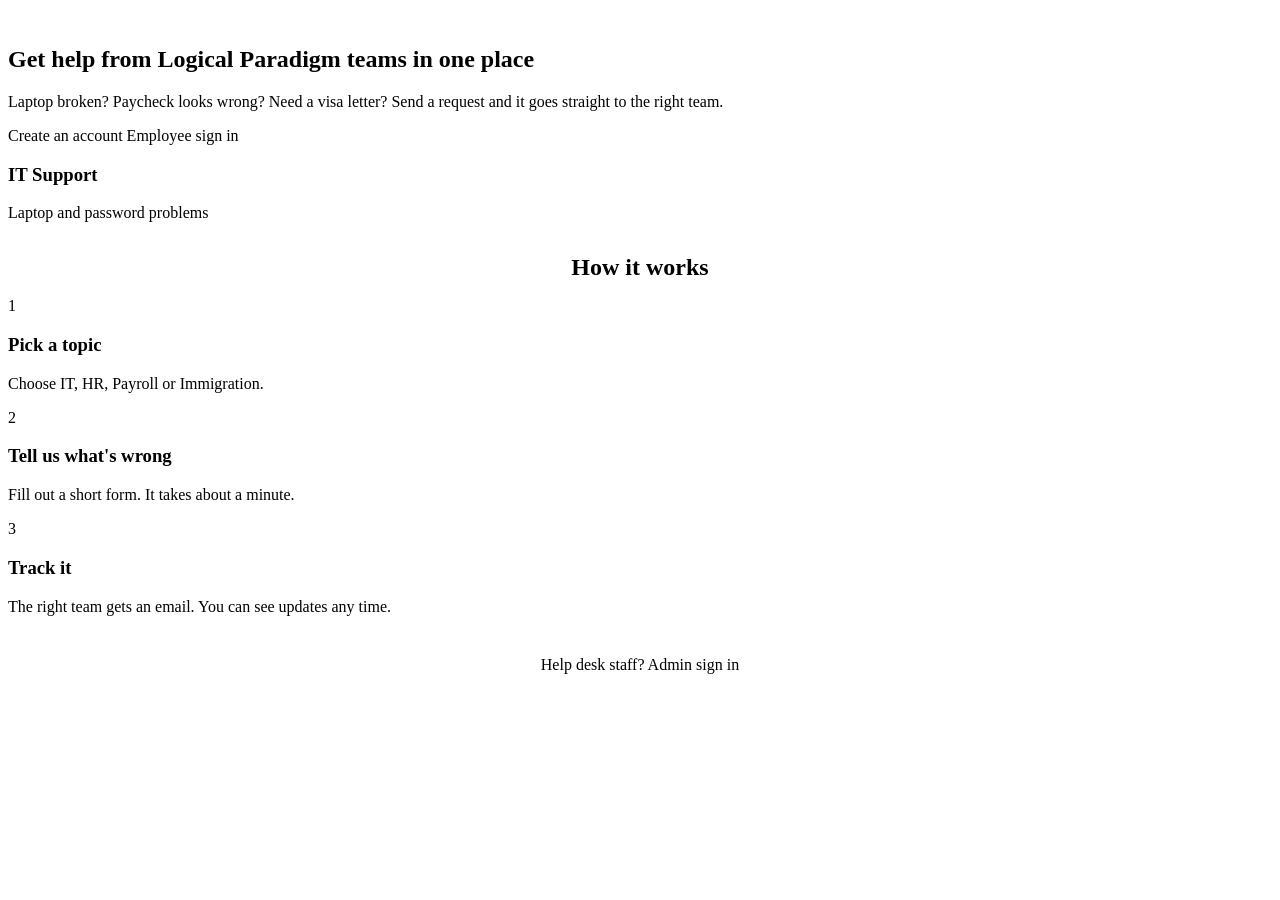
<file: src/main/resources/templates/index.html>
<!DOCTYPE html>
<html xmlns:th="http://www.thymeleaf.org" lang="en">
<head th:replace="~{fragments/layout :: head('Welcome')}"></head>
<body>
<header th:replace="~{fragments/layout :: header('')}"></header>

<main class="container">
    <section class="landing-hero">
        <img th:src="@{/img/logo.svg}" alt="">
        <h1>Get help from <span th:text="${companyName}">Logical Paradigm</span> teams in one place</h1>
        <p>Laptop broken? Paycheck looks wrong? Need a visa letter? Send a request and it goes straight to the right team.</p>
        <div class="actions">
            <a class="btn" th:href="@{/register}">Create an account</a>
            <a class="btn secondary" th:href="@{/login}">Employee sign in</a>
        </div>
    </section>

    <div class="tiles">
        <div class="tile" th:each="c : ${categories}">
            <div class="ic" th:classappend="${#strings.toLowerCase(c.name())}">
                <th:block th:replace="~{fragments/layout :: icon(${c.icon})}"></th:block>
            </div>
            <h3 th:text="${c.displayName}">IT Support</h3>
            <p th:text="${c.description}">Laptop and password problems</p>
        </div>
    </div>

    <h2 style="text-align:center;margin:32px 0 16px">How it works</h2>
    <div class="steps">
        <div class="step"><div class="num">1</div><h3>Pick a topic</h3><p class="muted">Choose IT, HR, Payroll or Immigration.</p></div>
        <div class="step"><div class="num">2</div><h3>Tell us what's wrong</h3><p class="muted">Fill out a short form. It takes about a minute.</p></div>
        <div class="step"><div class="num">3</div><h3>Track it</h3><p class="muted">The right team gets an email. You can see updates any time.</p></div>
    </div>

    <p class="muted small" style="text-align:center;margin-top:40px">
        Help desk staff? <a th:href="@{/admin/login}">Admin sign in</a>
    </p>
</main>

<footer th:replace="~{fragments/layout :: footer}"></footer>
</body>
</html>
</file>
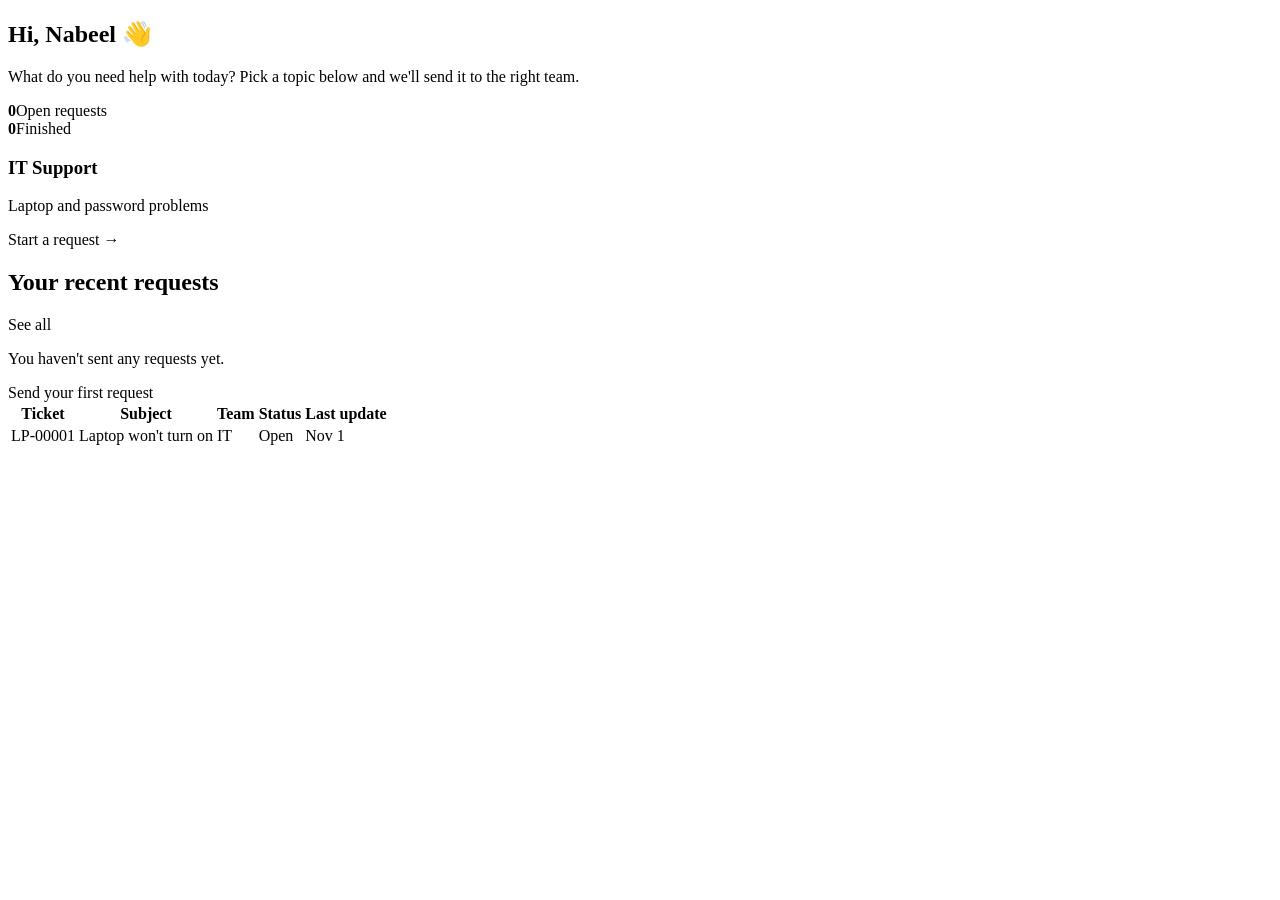
<file: src/main/resources/templates/dashboard.html>
<!DOCTYPE html>
<html xmlns:th="http://www.thymeleaf.org" lang="en">
<head th:replace="~{fragments/layout :: head('Home')}"></head>
<body>
<header th:replace="~{fragments/layout :: header('home')}"></header>

<main class="container">
    <div th:replace="~{fragments/layout :: flash}"></div>

    <section class="hero">
        <h1>Hi, <span th:text="${#strings.arraySplit(currentUser.fullName, ' ')[0]}">Nabeel</span> 👋</h1>
        <p>What do you need help with today? Pick a topic below and we'll send it to the right team.</p>
        <div class="stats">
            <div class="stat"><b th:text="${openCount}">0</b><span>Open requests</span></div>
            <div class="stat"><b th:text="${doneCount}">0</b><span>Finished</span></div>
        </div>
    </section>

    <div class="tiles">
        <a class="tile" th:each="c : ${categories}" th:href="@{/tickets/new(category=${c.name()})}">
            <div class="ic" th:classappend="${#strings.toLowerCase(c.name())}">
                <th:block th:replace="~{fragments/layout :: icon(${c.icon})}"></th:block>
            </div>
            <h3 th:text="${c.displayName}">IT Support</h3>
            <p th:text="${c.description}">Laptop and password problems</p>
            <span class="go">Start a request →</span>
        </a>
    </div>

    <div class="card">
        <div class="card-head">
            <h2>Your recent requests</h2>
            <a th:href="@{/tickets}" th:if="${!recentTickets.isEmpty()}">See all</a>
        </div>
        <div class="empty" th:if="${recentTickets.isEmpty()}">
            <p>You haven't sent any requests yet.</p>
            <a class="btn" th:href="@{/tickets/new}">Send your first request</a>
        </div>
        <div class="table-wrap" th:unless="${recentTickets.isEmpty()}">
            <table>
                <thead><tr><th>Ticket</th><th>Subject</th><th>Team</th><th>Status</th><th>Last update</th></tr></thead>
                <tbody>
                <tr th:each="t : ${recentTickets}">
                    <td class="mono"><a th:href="@{/tickets/{id}(id=${t.id})}" th:text="${t.number}">LP-00001</a></td>
                    <td><a th:href="@{/tickets/{id}(id=${t.id})}" th:text="${t.subject}">Laptop won't turn on</a></td>
                    <td><span class="pill cat" th:text="${t.category.displayName}">IT</span></td>
                    <td><span class="pill" th:classappend="${t.status.css}" th:text="${t.status.label}">Open</span></td>
                    <td class="muted small" th:text="${#temporals.format(t.updatedAt, 'MMM d, h:mm a')}">Nov 1</td>
                </tr>
                </tbody>
            </table>
        </div>
    </div>
</main>

<footer th:replace="~{fragments/layout :: footer}"></footer>
</body>
</html>
</file>
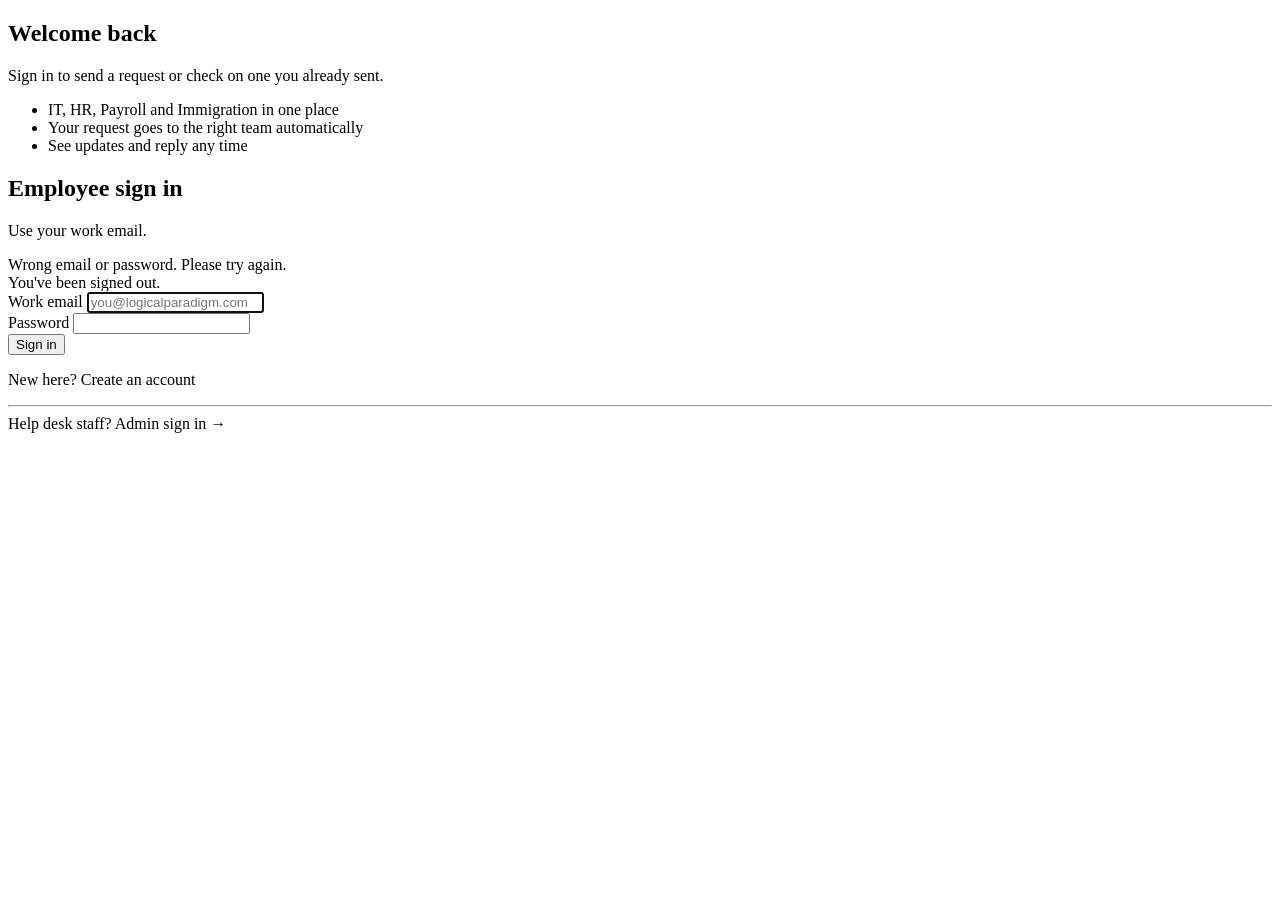
<file: src/main/resources/templates/login.html>
<!DOCTYPE html>
<html xmlns:th="http://www.thymeleaf.org" lang="en">
<head th:replace="~{fragments/layout :: head('Employee sign in')}"></head>
<body>
<header th:replace="~{fragments/layout :: header('')}"></header>

<div class="auth">
    <aside class="side">
        <h1>Welcome back</h1>
        <p>Sign in to send a request or check on one you already sent.</p>
        <ul>
            <li>IT, HR, Payroll and Immigration in one place</li>
            <li>Your request goes to the right team automatically</li>
            <li>See updates and reply any time</li>
        </ul>
    </aside>

    <section class="form-side">
        <div class="form-box">
            <h2>Employee sign in</h2>
            <p class="muted">Use your work email.</p>

            <div class="alert success" th:if="${success}" th:text="${success}"></div>
            <div class="alert error" th:if="${param.error}">Wrong email or password. Please try again.</div>
            <div class="alert info" th:if="${param.logout}">You've been signed out.</div>

            <form th:action="@{/login}" method="post">
                <input type="hidden" name="portal" value="employee">
                <div class="field">
                    <label for="email">Work email</label>
                    <input id="email" name="email" type="email" required autofocus autocomplete="username"
                           th:value="${email}" placeholder="you@logicalparadigm.com">
                </div>
                <div class="field">
                    <label for="password">Password</label>
                    <input id="password" name="password" type="password" required autocomplete="current-password">
                </div>
                <button class="btn block" type="submit">Sign in</button>
            </form>

            <p class="switch">New here? <a th:href="@{/register}">Create an account</a></p>
            <hr class="divider">
            <p class="switch" style="margin:0">Help desk staff? <a th:href="@{/admin/login}">Admin sign in →</a></p>
        </div>
    </section>
</div>
</body>
</html>
</file>
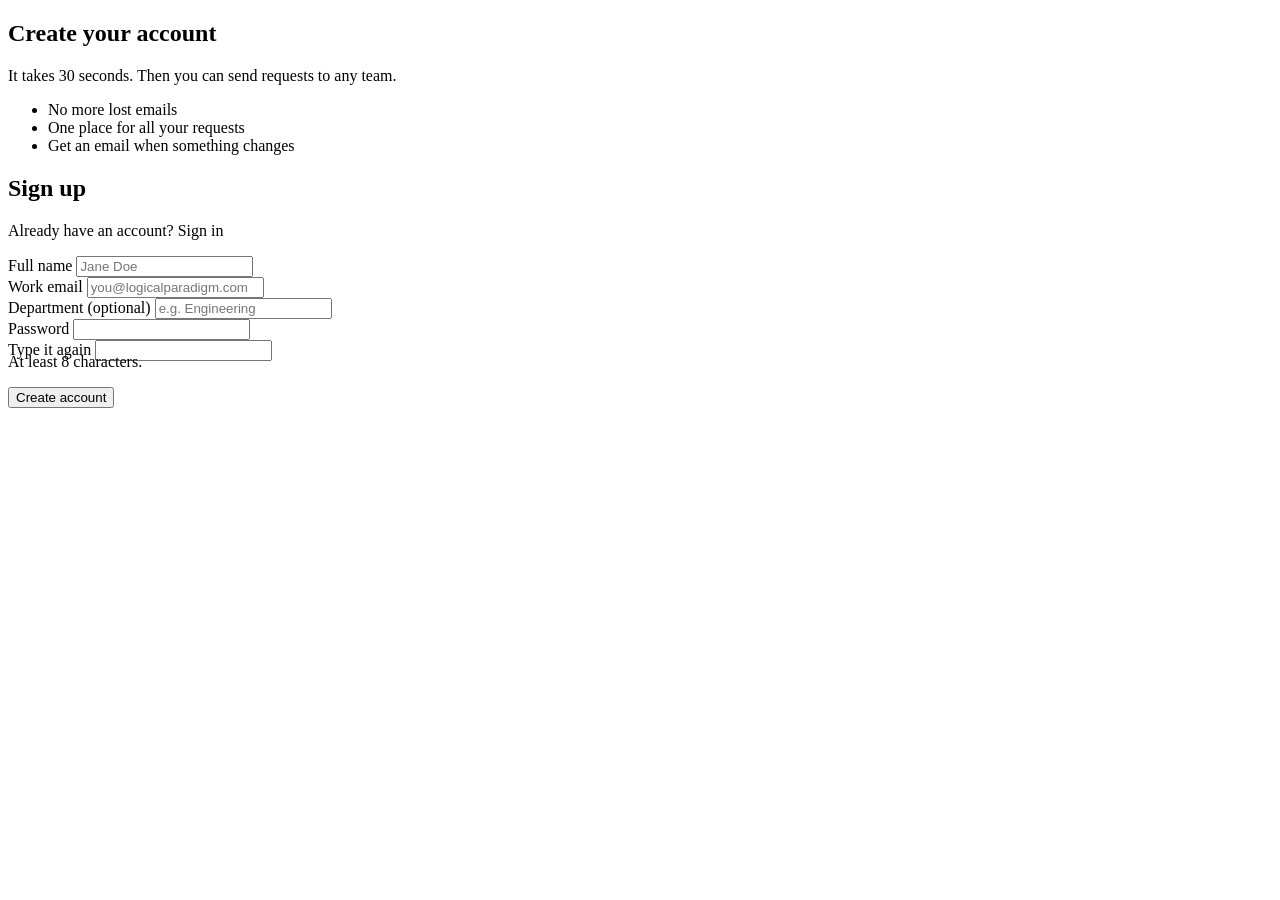
<file: src/main/resources/templates/register.html>
<!DOCTYPE html>
<html xmlns:th="http://www.thymeleaf.org" lang="en">
<head th:replace="~{fragments/layout :: head('Create account')}"></head>
<body>
<header th:replace="~{fragments/layout :: header('')}"></header>

<div class="auth">
    <aside class="side">
        <h1>Create your account</h1>
        <p>It takes 30 seconds. Then you can send requests to any team.</p>
        <ul>
            <li>No more lost emails</li>
            <li>One place for all your requests</li>
            <li>Get an email when something changes</li>
        </ul>
    </aside>

    <section class="form-side">
        <div class="form-box">
            <h2>Sign up</h2>
            <p class="muted">Already have an account? <a th:href="@{/login}">Sign in</a></p>

            <form th:action="@{/register}" th:object="${form}" method="post" novalidate>
                <div class="field" th:classappend="${#fields.hasErrors('fullName')} ? 'has-error'">
                    <label for="fullName">Full name</label>
                    <input id="fullName" type="text" th:field="*{fullName}" autocomplete="name" placeholder="Jane Doe">
                    <div class="error" th:errors="*{fullName}"></div>
                </div>
                <div class="field" th:classappend="${#fields.hasErrors('email')} ? 'has-error'">
                    <label for="email">Work email</label>
                    <input id="email" type="email" th:field="*{email}" autocomplete="email" placeholder="you@logicalparadigm.com">
                    <div class="error" th:errors="*{email}"></div>
                </div>
                <div class="field">
                    <label for="department">Department <span class="muted small">(optional)</span></label>
                    <input id="department" type="text" th:field="*{department}" placeholder="e.g. Engineering">
                </div>
                <div class="row">
                    <div class="field" th:classappend="${#fields.hasErrors('password')} ? 'has-error'">
                        <label for="password">Password</label>
                        <input id="password" type="password" name="password" autocomplete="new-password">
                        <div class="error" th:errors="*{password}"></div>
                    </div>
                    <div class="field" th:classappend="${#fields.hasErrors('confirmPassword')} ? 'has-error'">
                        <label for="confirmPassword">Type it again</label>
                        <input id="confirmPassword" type="password" name="confirmPassword" autocomplete="new-password">
                        <div class="error" th:errors="*{confirmPassword}"></div>
                    </div>
                </div>
                <p class="hint muted small" style="margin-top:-8px">At least 8 characters.</p>
                <button class="btn block" type="submit">Create account</button>
            </form>
        </div>
    </section>
</div>
</body>
</html>
</file>
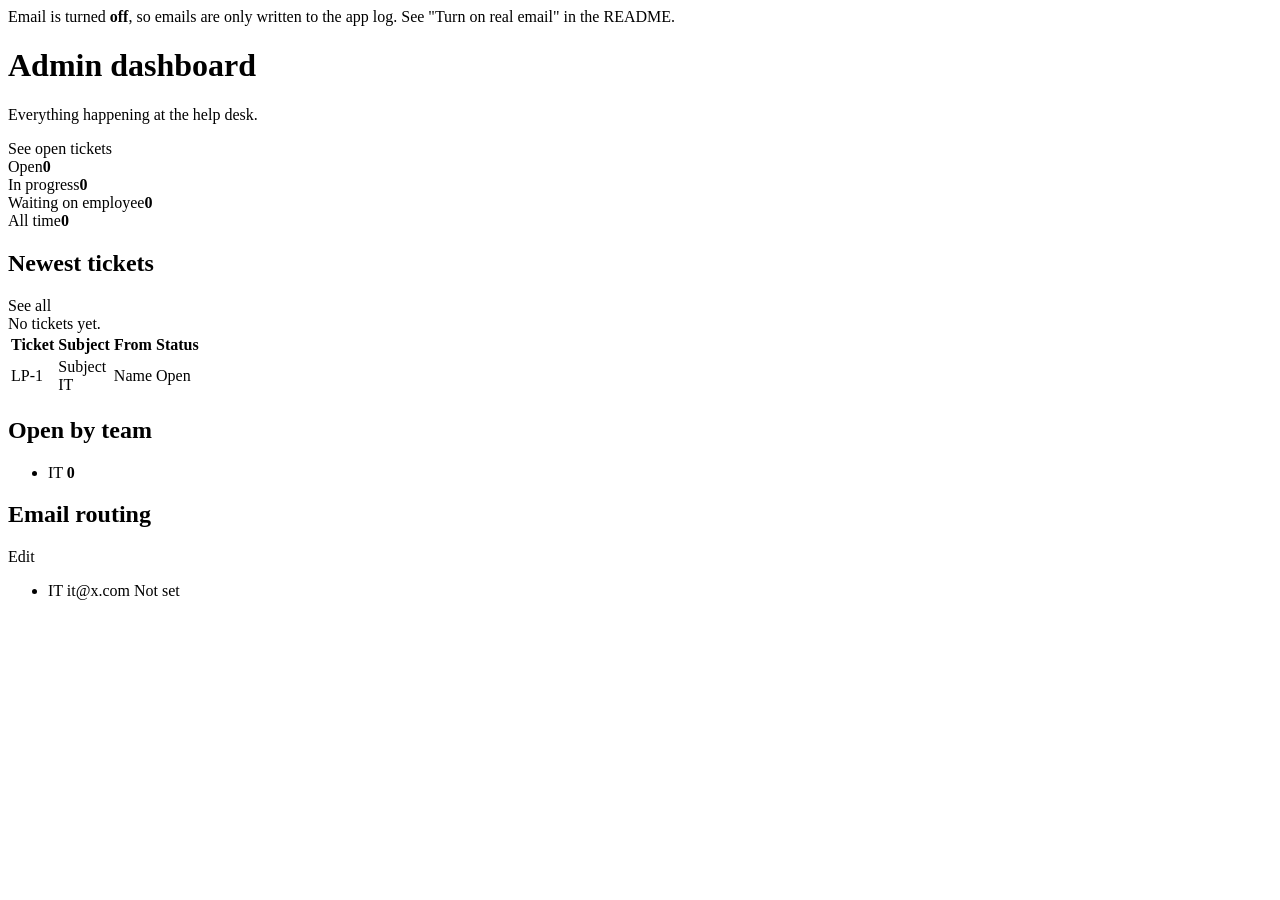
<file: src/main/resources/templates/admin/dashboard.html>
<!DOCTYPE html>
<html xmlns:th="http://www.thymeleaf.org" lang="en">
<head th:replace="~{fragments/layout :: head('Admin dashboard')}"></head>
<body>
<header th:replace="~{fragments/layout :: header('admin')}"></header>

<main class="container">
    <div th:replace="~{fragments/layout :: flash}"></div>

    <div class="alert warn" th:unless="${liveEmail}">
        Email is turned <b>off</b>, so emails are only written to the app log.
        See "Turn on real email" in the README.
    </div>

    <div class="page-head">
        <div>
            <h1>Admin dashboard</h1>
            <p class="muted">Everything happening at the help desk.</p>
        </div>
        <a class="btn" th:href="@{/admin/tickets(status='OPEN')}">See open tickets</a>
    </div>

    <div class="kpis">
        <div class="kpi"><span>Open</span><b th:text="${counts['OPEN']}">0</b></div>
        <div class="kpi"><span>In progress</span><b th:text="${counts['IN_PROGRESS']}">0</b></div>
        <div class="kpi"><span>Waiting on employee</span><b th:text="${counts['WAITING_ON_EMPLOYEE']}">0</b></div>
        <div class="kpi"><span>All time</span><b th:text="${counts['TOTAL']}">0</b></div>
    </div>

    <div class="grid-2">
        <div class="card">
            <div class="card-head">
                <h2>Newest tickets</h2>
                <a th:href="@{/admin/tickets}">See all</a>
            </div>
            <div class="empty" th:if="${recentTickets.isEmpty()}">No tickets yet.</div>
            <div class="table-wrap" th:unless="${recentTickets.isEmpty()}">
                <table>
                    <thead><tr><th>Ticket</th><th>Subject</th><th>From</th><th>Status</th></tr></thead>
                    <tbody>
                    <tr th:each="t : ${recentTickets}">
                        <td class="mono"><a th:href="@{/admin/tickets/{id}(id=${t.id})}" th:text="${t.number}">LP-1</a></td>
                        <td>
                            <a th:href="@{/admin/tickets/{id}(id=${t.id})}" th:text="${t.subject}">Subject</a>
                            <div class="muted small" th:text="${t.category.displayName}">IT</div>
                        </td>
                        <td class="small" th:text="${t.requester.fullName}">Name</td>
                        <td><span class="pill" th:classappend="${t.status.css}" th:text="${t.status.label}">Open</span></td>
                    </tr>
                    </tbody>
                </table>
            </div>
        </div>

        <div>
            <div class="card">
                <h2>Open by team</h2>
                <ul class="route-list" style="margin-top:12px">
                    <li th:each="c : ${categories}">
                        <a th:href="@{/admin/tickets(category=${c.name()})}" th:text="${c.displayName}">IT</a>
                        <b th:text="${openByCategory.get(c)}">0</b>
                    </li>
                </ul>
            </div>
            <div class="card">
                <div class="card-head">
                    <h2>Email routing</h2>
                    <a th:href="@{/admin/routing}">Edit</a>
                </div>
                <ul class="route-list">
                    <li th:each="r : ${rules}">
                        <span th:text="${r.category.displayName}">IT</span>
                        <span th:if="${r.hasEmails()}" class="mono" th:text="${r.emails}">it@x.com</span>
                        <span th:unless="${r.hasEmails()}" class="notset">Not set</span>
                    </li>
                </ul>
            </div>
        </div>
    </div>
</main>

<footer th:replace="~{fragments/layout :: footer}"></footer>
</body>
</html>
</file>
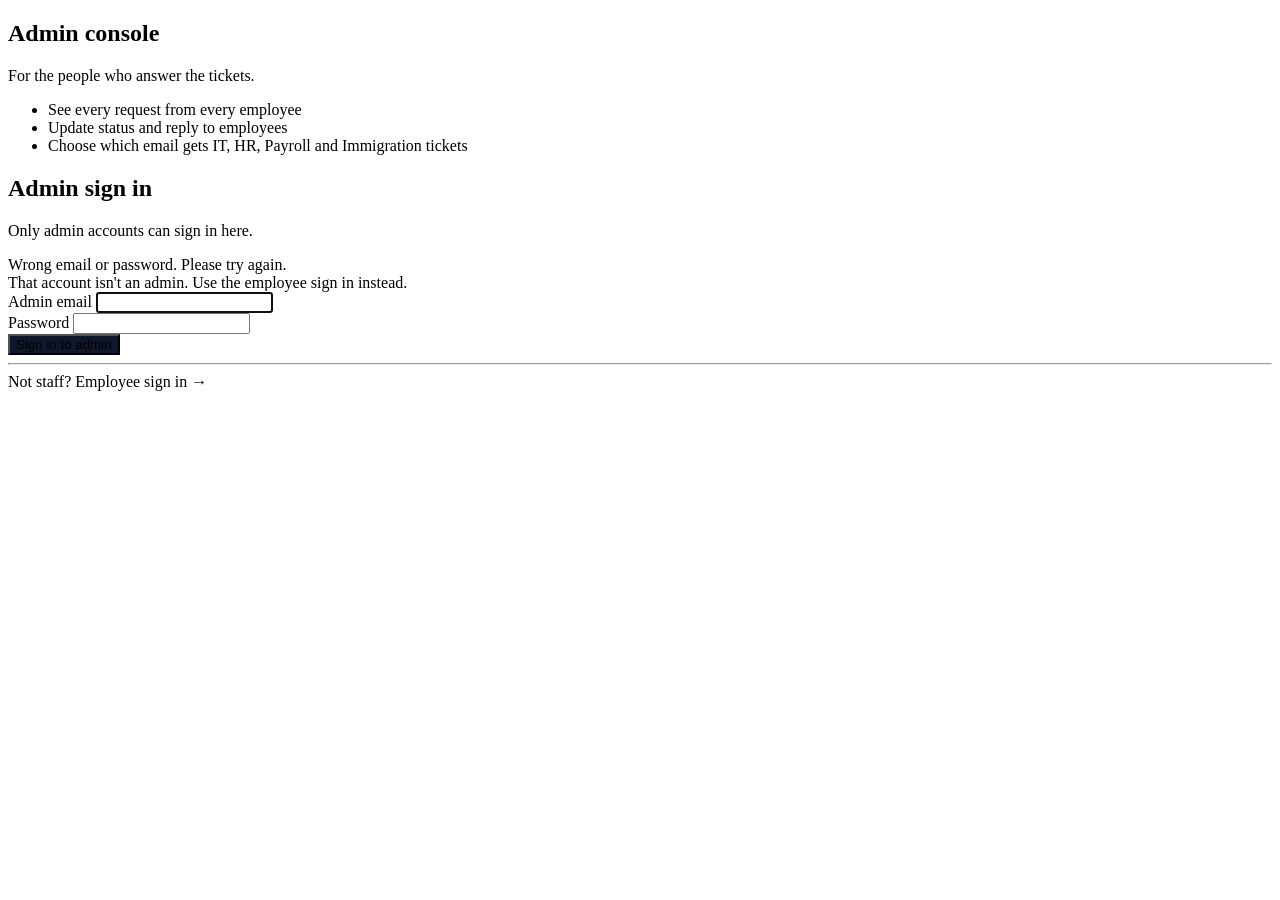
<file: src/main/resources/templates/admin/login.html>
<!DOCTYPE html>
<html xmlns:th="http://www.thymeleaf.org" lang="en">
<head th:replace="~{fragments/layout :: head('Admin sign in')}"></head>
<body>
<header th:replace="~{fragments/layout :: header('')}"></header>

<div class="auth">
    <aside class="side admin">
        <h1>Admin console</h1>
        <p>For the people who answer the tickets.</p>
        <ul>
            <li>See every request from every employee</li>
            <li>Update status and reply to employees</li>
            <li>Choose which email gets IT, HR, Payroll and Immigration tickets</li>
        </ul>
    </aside>

    <section class="form-side">
        <div class="form-box">
            <h2>Admin sign in</h2>
            <p class="muted">Only admin accounts can sign in here.</p>

            <div class="alert error" th:if="${param.error}">Wrong email or password. Please try again.</div>
            <div class="alert warn" th:if="${param.notadmin}">That account isn't an admin. Use the employee sign in instead.</div>

            <form th:action="@{/login}" method="post">
                <input type="hidden" name="portal" value="admin">
                <div class="field">
                    <label for="email">Admin email</label>
                    <input id="email" name="email" type="email" required autofocus autocomplete="username">
                </div>
                <div class="field">
                    <label for="password">Password</label>
                    <input id="password" name="password" type="password" required autocomplete="current-password">
                </div>
                <button class="btn block" type="submit" style="background:#0f172a">Sign in to admin</button>
            </form>

            <hr class="divider">
            <p class="switch" style="margin:0">Not staff? <a th:href="@{/login}">Employee sign in →</a></p>
        </div>
    </section>
</div>
</body>
</html>
</file>
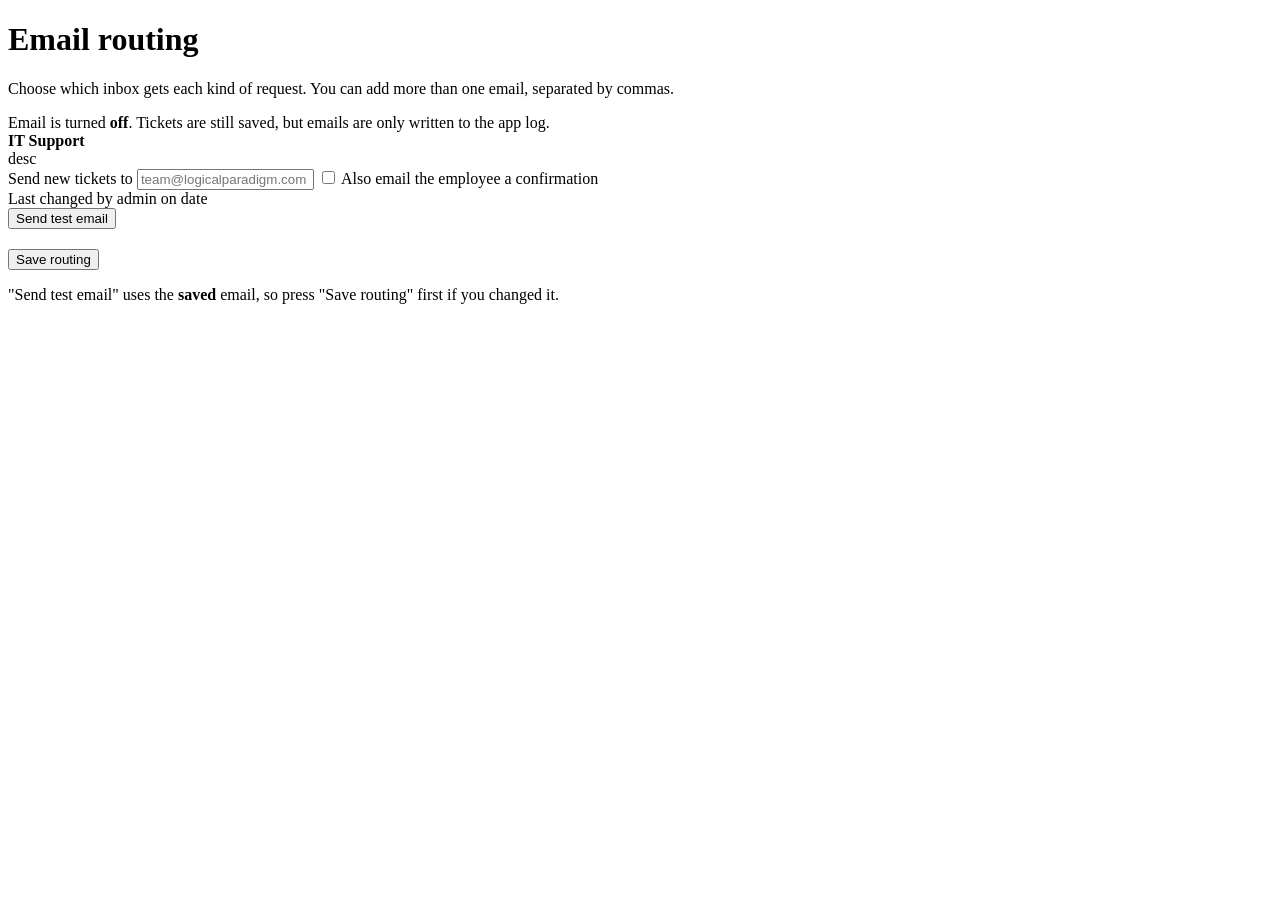
<file: src/main/resources/templates/admin/routing.html>
<!DOCTYPE html>
<html xmlns:th="http://www.thymeleaf.org" lang="en">
<head th:replace="~{fragments/layout :: head('Email routing')}"></head>
<body>
<header th:replace="~{fragments/layout :: header('routing')}"></header>

<main class="container">
    <div th:replace="~{fragments/layout :: flash}"></div>

    <div class="page-head">
        <div>
            <h1>Email routing</h1>
            <p class="muted">Choose which inbox gets each kind of request. You can add more than one email, separated by commas.</p>
        </div>
    </div>

    <div class="alert warn" th:unless="${liveEmail}">
        Email is turned <b>off</b>. Tickets are still saved, but emails are only written to the app log.
    </div>

    <form class="card" th:action="@{/admin/routing}" method="post">
        <div class="route" th:each="r : ${rules}">
            <div class="who">
                <div class="ic" th:classappend="${#strings.toLowerCase(r.category.name())}">
                    <th:block th:replace="~{fragments/layout :: icon(${r.category.icon})}"></th:block>
                </div>
                <div>
                    <b th:text="${r.category.displayName}">IT Support</b>
                    <div class="muted small" th:text="${r.category.description}">desc</div>
                </div>
            </div>
            <div>
                <label th:for="'email_' + ${r.category.name()}">Send new tickets to</label>
                <input type="text" th:id="'email_' + ${r.category.name()}" th:name="'email_' + ${r.category.name()}"
                       th:value="${r.emails}" placeholder="team@logicalparadigm.com">
                <label class="checkbox" style="margin-top:10px">
                    <input type="checkbox" th:name="'notify_' + ${r.category.name()}" th:checked="${r.notifyEmployee}">
                    Also email the employee a confirmation
                </label>
                <div class="muted small" th:if="${r.updatedBy}">
                    Last changed by <span th:text="${r.updatedBy}">admin</span>
                    on <span th:text="${#temporals.format(r.updatedAt, 'MMM d, yyyy')}">date</span>
                </div>
            </div>
            <div>
                <button class="btn secondary small" type="submit"
                        th:formaction="@{/admin/routing/test/{c}(c=${r.category.name()})}">Send test email</button>
            </div>
        </div>
        <div style="margin-top:20px">
            <button class="btn" type="submit">Save routing</button>
        </div>
    </form>
    <p class="muted small">"Send test email" uses the <b>saved</b> email, so press "Save routing" first if you changed it.</p>
</main>

<footer th:replace="~{fragments/layout :: footer}"></footer>
</body>
</html>
</file>
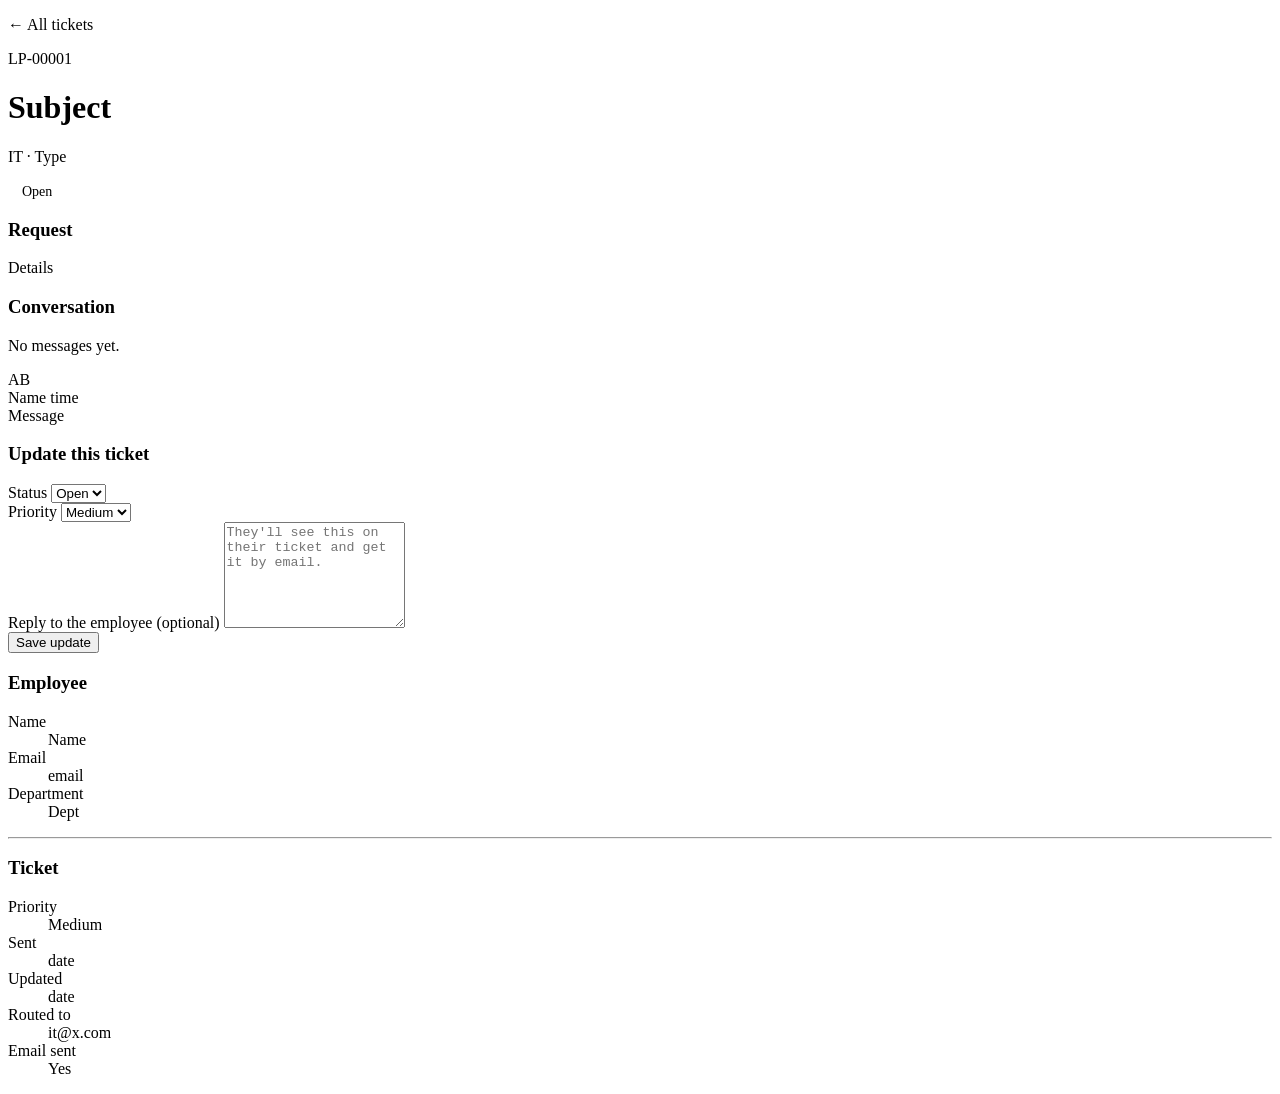
<file: src/main/resources/templates/admin/ticket.html>
<!DOCTYPE html>
<html xmlns:th="http://www.thymeleaf.org" lang="en">
<head th:replace="~{fragments/layout :: head(${ticket.number})}"></head>
<body>
<header th:replace="~{fragments/layout :: header('tickets')}"></header>

<main class="container">
    <div th:replace="~{fragments/layout :: flash}"></div>

    <p><a th:href="@{/admin/tickets}">← All tickets</a></p>
    <div class="page-head">
        <div>
            <p class="mono muted" th:text="${ticket.number}">LP-00001</p>
            <h1 th:text="${ticket.subject}">Subject</h1>
            <p class="muted">
                <span th:text="${ticket.category.displayName}">IT</span> ·
                <span th:text="${ticket.requestType}">Type</span>
            </p>
        </div>
        <span class="pill" style="font-size:14px;padding:6px 14px"
              th:classappend="${ticket.status.css}" th:text="${ticket.status.label}">Open</span>
    </div>

    <div class="grid-2">
        <div>
            <div class="card">
                <h3>Request</h3>
                <div class="description" th:text="${ticket.description}">Details</div>
            </div>

            <div class="card">
                <h3>Conversation</h3>
                <p class="muted small" th:if="${ticket.comments.isEmpty()}">No messages yet.</p>
                <div class="thread">
                    <div class="msg" th:each="c : ${ticket.comments}" th:classappend="${c.author.admin} ? 'staff'">
                        <div class="avatar" th:text="${c.author.initials}">AB</div>
                        <div class="bubble">
                            <span class="who" th:text="${c.author.fullName}">Name</span>
                            <span class="when" th:text="${#temporals.format(c.createdAt, 'MMM d, h:mm a')}">time</span>
                            <div class="text" th:text="${c.message}">Message</div>
                        </div>
                    </div>
                </div>
            </div>

            <form class="card" th:action="@{/admin/tickets/{id}(id=${ticket.id})}" method="post">
                <h3>Update this ticket</h3>
                <div class="row">
                    <div class="field">
                        <label for="status">Status</label>
                        <select id="status" name="status">
                            <option th:each="s : ${statuses}" th:value="${s.name()}" th:text="${s.label}"
                                    th:selected="${ticket.status == s}">Open</option>
                        </select>
                    </div>
                    <div class="field">
                        <label for="priority">Priority</label>
                        <select id="priority" name="priority">
                            <option th:each="p : ${priorities}" th:value="${p.name()}" th:text="${p.label}"
                                    th:selected="${ticket.priority == p}">Medium</option>
                        </select>
                    </div>
                </div>
                <div class="field">
                    <label for="reply">Reply to the employee <span class="muted small">(optional)</span></label>
                    <textarea id="reply" name="reply" maxlength="5000" style="min-height:100px"
                              placeholder="They'll see this on their ticket and get it by email."></textarea>
                </div>
                <button class="btn" type="submit">Save update</button>
            </form>
        </div>

        <aside class="card">
            <h3>Employee</h3>
            <dl class="meta">
                <dt>Name</dt><dd th:text="${ticket.requester.fullName}">Name</dd>
                <dt>Email</dt><dd><a th:href="'mailto:' + ${ticket.requester.email}" th:text="${ticket.requester.email}">email</a></dd>
                <dt>Department</dt><dd th:text="${ticket.requester.department ?: '-'}">Dept</dd>
            </dl>
            <hr class="divider">
            <h3>Ticket</h3>
            <dl class="meta">
                <dt>Priority</dt><dd><span class="pill" th:classappend="${ticket.priority.css}" th:text="${ticket.priority.label}">Medium</span></dd>
                <dt>Sent</dt><dd th:text="${#temporals.format(ticket.createdAt, 'MMM d, yyyy h:mm a')}">date</dd>
                <dt>Updated</dt><dd th:text="${#temporals.format(ticket.updatedAt, 'MMM d, yyyy h:mm a')}">date</dd>
                <dt>Routed to</dt><dd class="mono" th:text="${ticket.routedTo ?: 'No email was set'}">it@x.com</dd>
                <dt>Email sent</dt><dd th:text="${ticket.emailSent} ? 'Yes' : 'No (logged only)'">Yes</dd>
            </dl>
        </aside>
    </div>
</main>

<footer th:replace="~{fragments/layout :: footer}"></footer>
</body>
</html>
</file>
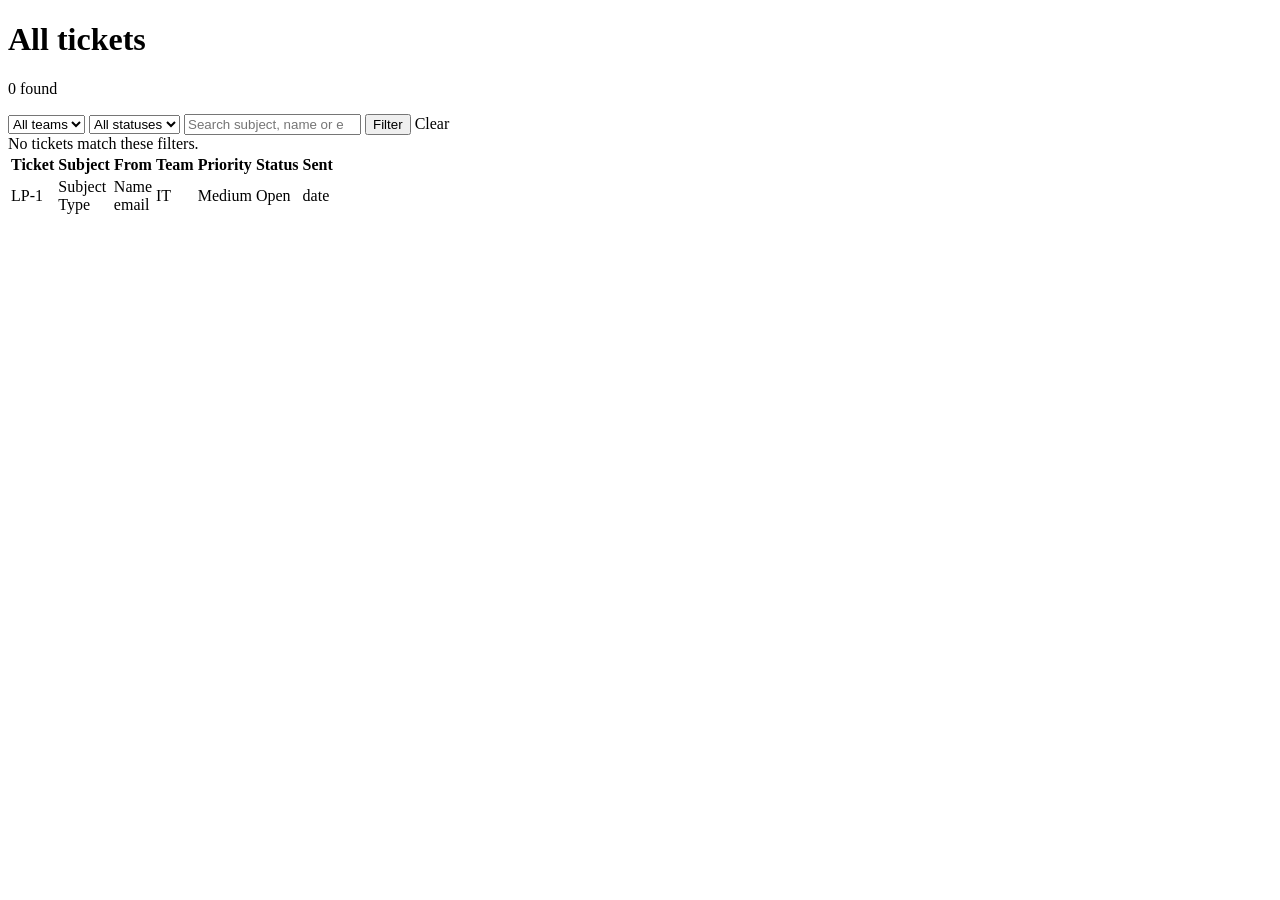
<file: src/main/resources/templates/admin/tickets.html>
<!DOCTYPE html>
<html xmlns:th="http://www.thymeleaf.org" lang="en">
<head th:replace="~{fragments/layout :: head('All tickets')}"></head>
<body>
<header th:replace="~{fragments/layout :: header('tickets')}"></header>

<main class="container">
    <div th:replace="~{fragments/layout :: flash}"></div>

    <div class="page-head">
        <div>
            <h1>All tickets</h1>
            <p class="muted"><span th:text="${tickets.size()}">0</span> found</p>
        </div>
    </div>

    <form class="filters" th:action="@{/admin/tickets}" method="get">
        <select name="category">
            <option value="">All teams</option>
            <option th:each="c : ${categories}" th:value="${c.name()}" th:text="${c.displayName}"
                    th:selected="${fCategory == c}">IT</option>
        </select>
        <select name="status">
            <option value="">All statuses</option>
            <option th:each="s : ${statuses}" th:value="${s.name()}" th:text="${s.label}"
                    th:selected="${fStatus == s}">Open</option>
        </select>
        <input type="search" name="q" th:value="${q}" placeholder="Search subject, name or email">
        <button class="btn" type="submit">Filter</button>
        <a class="btn ghost" th:href="@{/admin/tickets}">Clear</a>
    </form>

    <div class="card" style="padding:0">
        <div class="empty" th:if="${tickets.isEmpty()}">No tickets match these filters.</div>
        <div class="table-wrap" th:unless="${tickets.isEmpty()}">
            <table>
                <thead><tr><th>Ticket</th><th>Subject</th><th>From</th><th>Team</th><th>Priority</th><th>Status</th><th>Sent</th></tr></thead>
                <tbody>
                <tr th:each="t : ${tickets}">
                    <td class="mono"><a th:href="@{/admin/tickets/{id}(id=${t.id})}" th:text="${t.number}">LP-1</a></td>
                    <td>
                        <a th:href="@{/admin/tickets/{id}(id=${t.id})}" th:text="${t.subject}">Subject</a>
                        <div class="muted small" th:text="${t.requestType}">Type</div>
                    </td>
                    <td class="small">
                        <div th:text="${t.requester.fullName}">Name</div>
                        <div class="muted" th:text="${t.requester.email}">email</div>
                    </td>
                    <td><span class="pill cat" th:text="${t.category.displayName}">IT</span></td>
                    <td><span class="pill" th:classappend="${t.priority.css}" th:text="${t.priority.label}">Medium</span></td>
                    <td><span class="pill" th:classappend="${t.status.css}" th:text="${t.status.label}">Open</span></td>
                    <td class="muted small" th:text="${#temporals.format(t.createdAt, 'MMM d, h:mm a')}">date</td>
                </tr>
                </tbody>
            </table>
        </div>
    </div>
</main>

<footer th:replace="~{fragments/layout :: footer}"></footer>
</body>
</html>
</file>
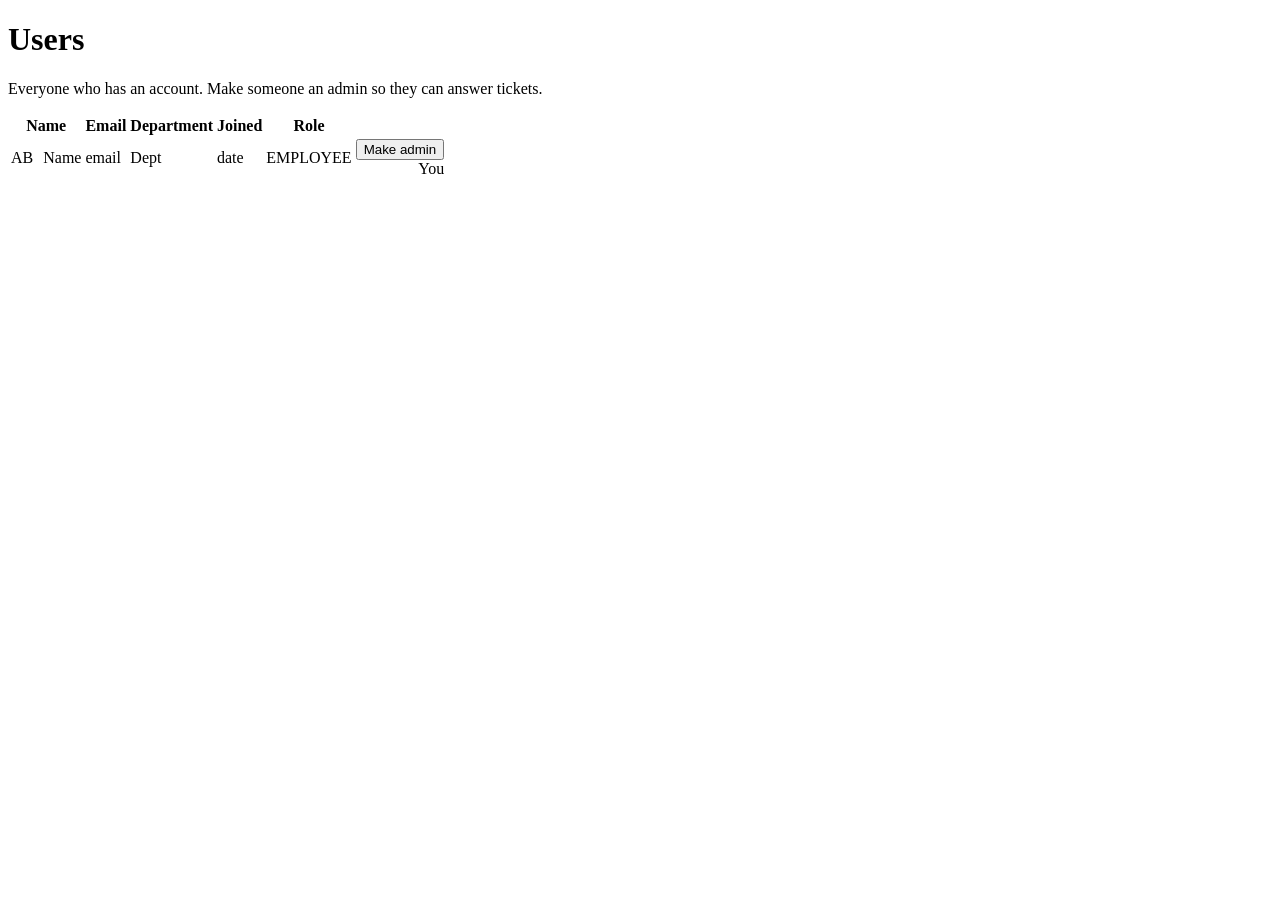
<file: src/main/resources/templates/admin/users.html>
<!DOCTYPE html>
<html xmlns:th="http://www.thymeleaf.org" lang="en">
<head th:replace="~{fragments/layout :: head('Users')}"></head>
<body>
<header th:replace="~{fragments/layout :: header('users')}"></header>

<main class="container">
    <div th:replace="~{fragments/layout :: flash}"></div>

    <div class="page-head">
        <div>
            <h1>Users</h1>
            <p class="muted">Everyone who has an account. Make someone an admin so they can answer tickets.</p>
        </div>
    </div>

    <div class="card" style="padding:0">
        <div class="table-wrap">
            <table>
                <thead><tr><th>Name</th><th>Email</th><th>Department</th><th>Joined</th><th>Role</th><th></th></tr></thead>
                <tbody>
                <tr th:each="u : ${users}">
                    <td>
                        <div style="display:flex;gap:10px;align-items:center">
                            <div class="avatar" th:text="${u.initials}">AB</div>
                            <span th:text="${u.fullName}">Name</span>
                        </div>
                    </td>
                    <td class="small" th:text="${u.email}">email</td>
                    <td class="small" th:text="${u.department ?: '-'}">Dept</td>
                    <td class="muted small" th:text="${#temporals.format(u.createdAt, 'MMM d, yyyy')}">date</td>
                    <td><span class="pill" th:classappend="${u.admin} ? 'urgent' : 'low'" th:text="${u.role}">EMPLOYEE</span></td>
                    <td style="text-align:right">
                        <form th:action="@{/admin/users/{id}/role(id=${u.id})}" method="post" th:unless="${u.id == currentUser.id}">
                            <input type="hidden" name="role" th:value="${u.admin} ? 'EMPLOYEE' : 'ADMIN'">
                            <button class="btn secondary small" type="submit"
                                    th:text="${u.admin} ? 'Remove admin' : 'Make admin'">Make admin</button>
                        </form>
                        <span class="muted small" th:if="${u.id == currentUser.id}">You</span>
                    </td>
                </tr>
                </tbody>
            </table>
        </div>
    </div>
</main>

<footer th:replace="~{fragments/layout :: footer}"></footer>
</body>
</html>
</file>
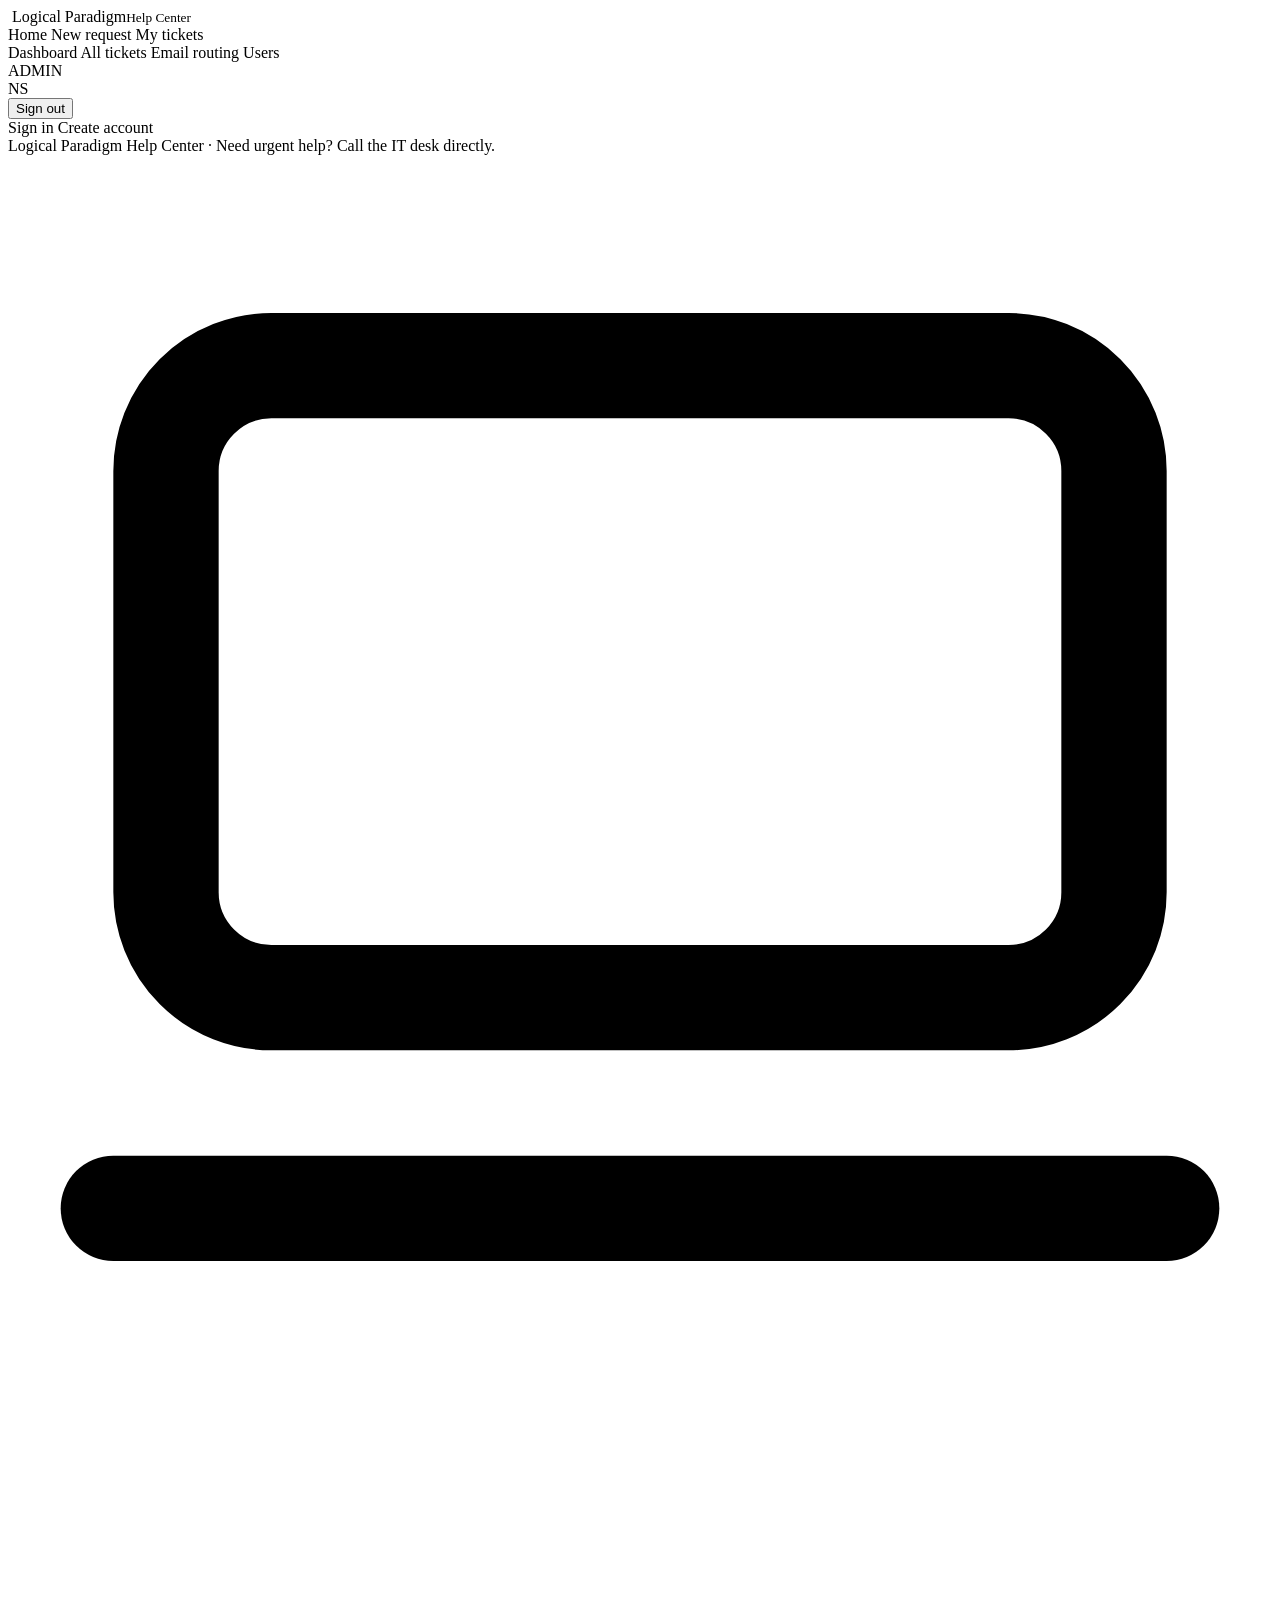
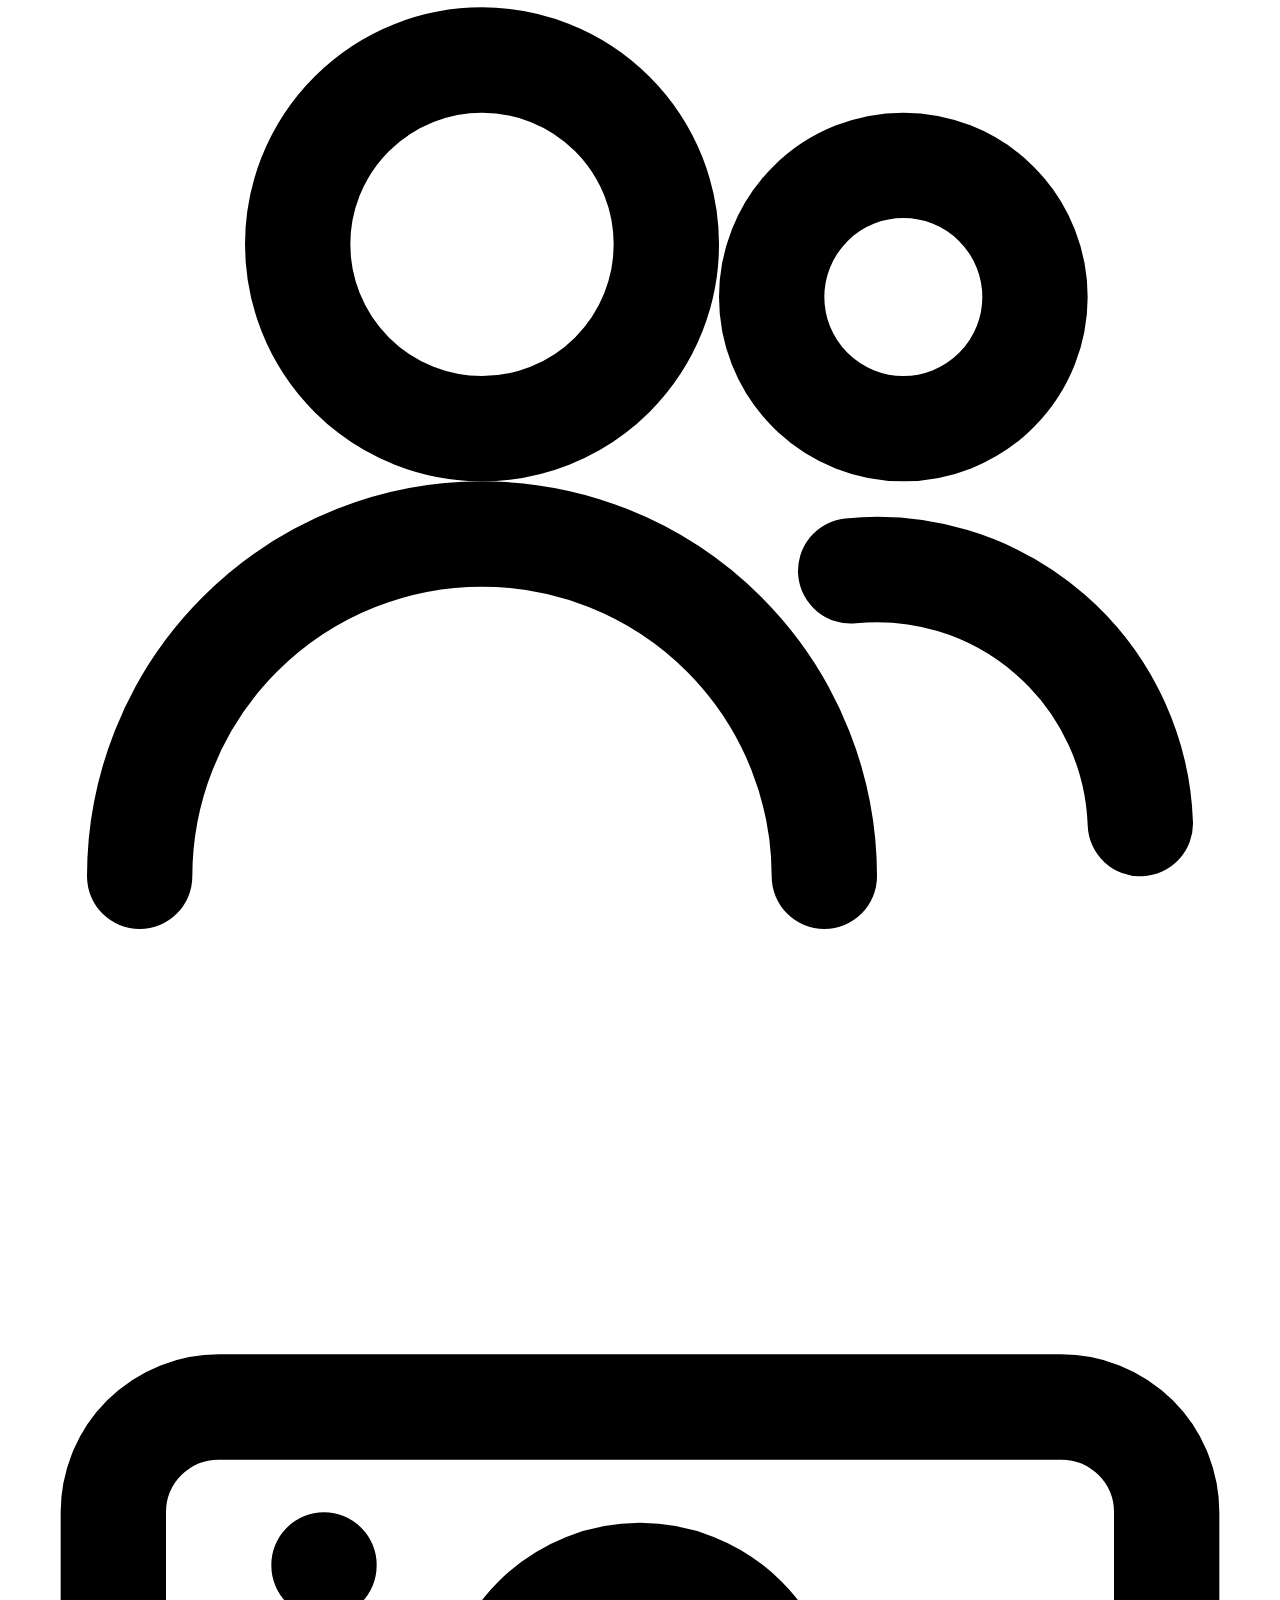
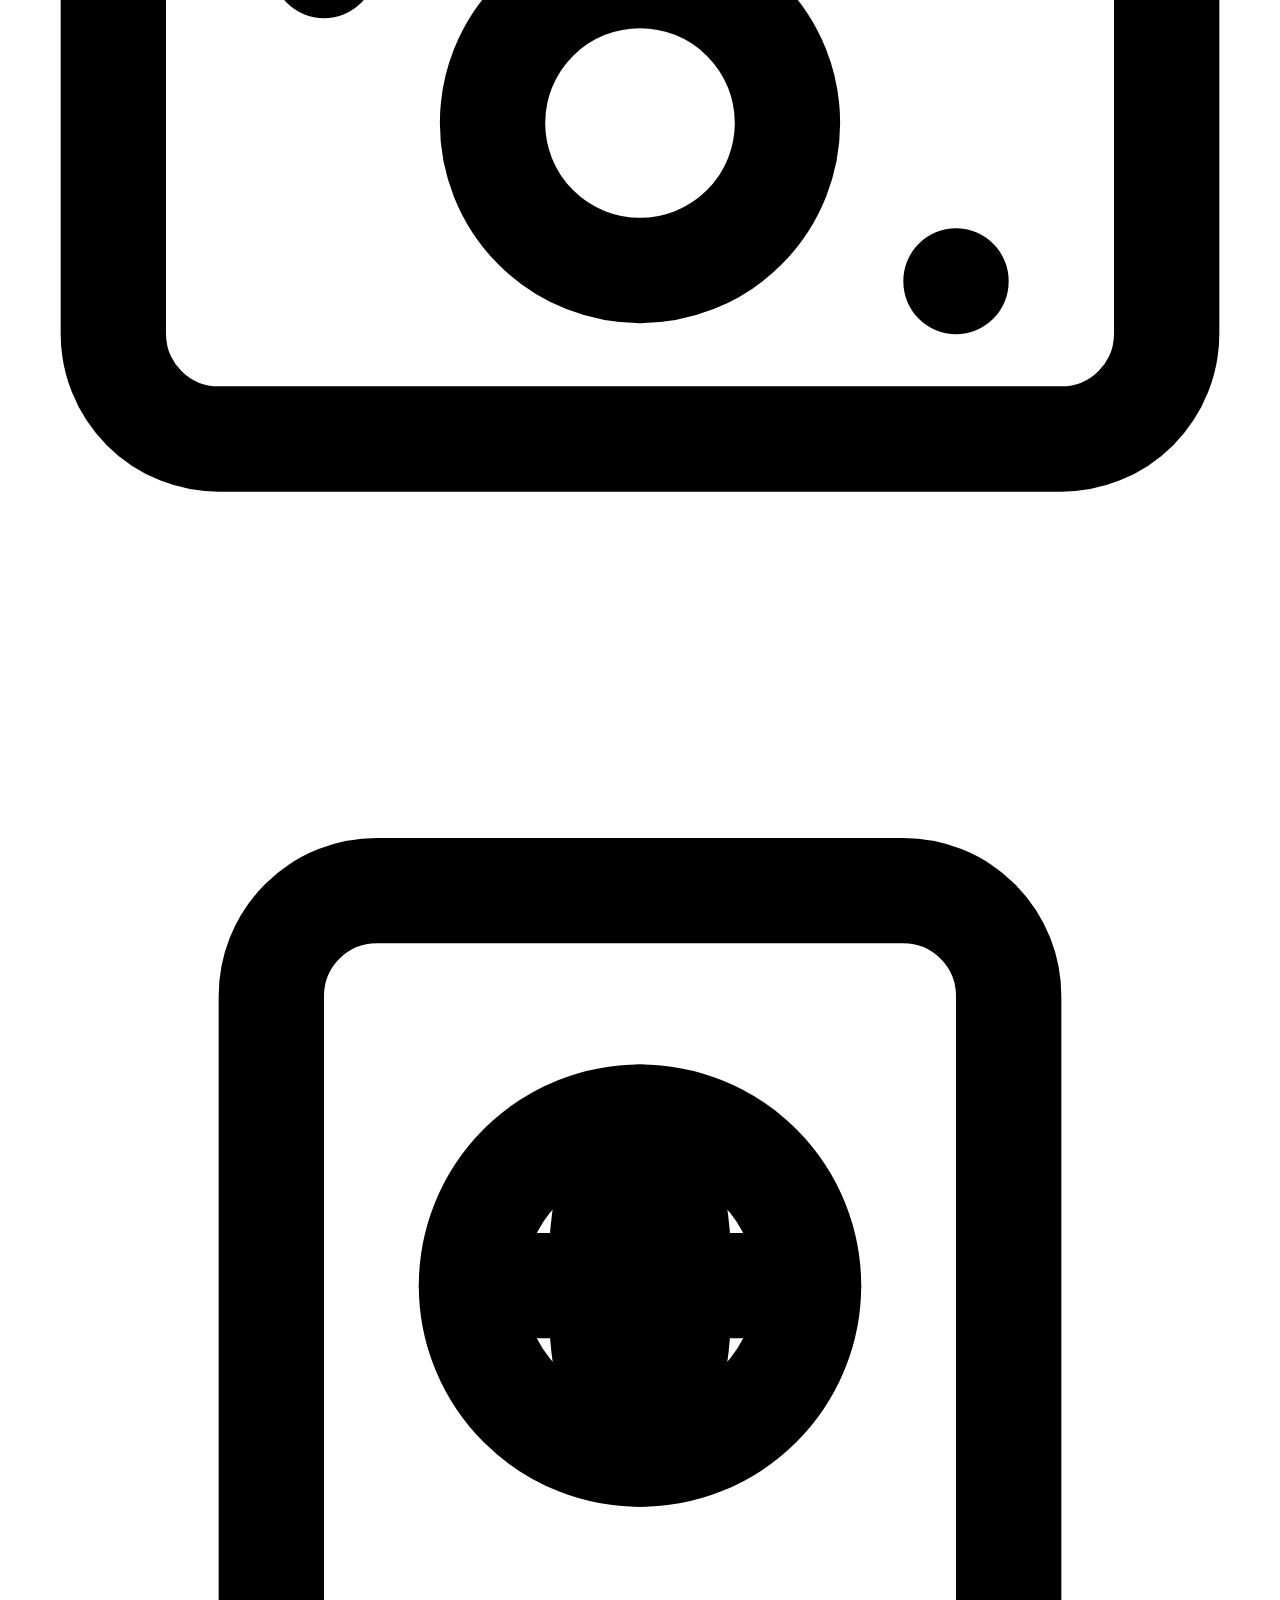
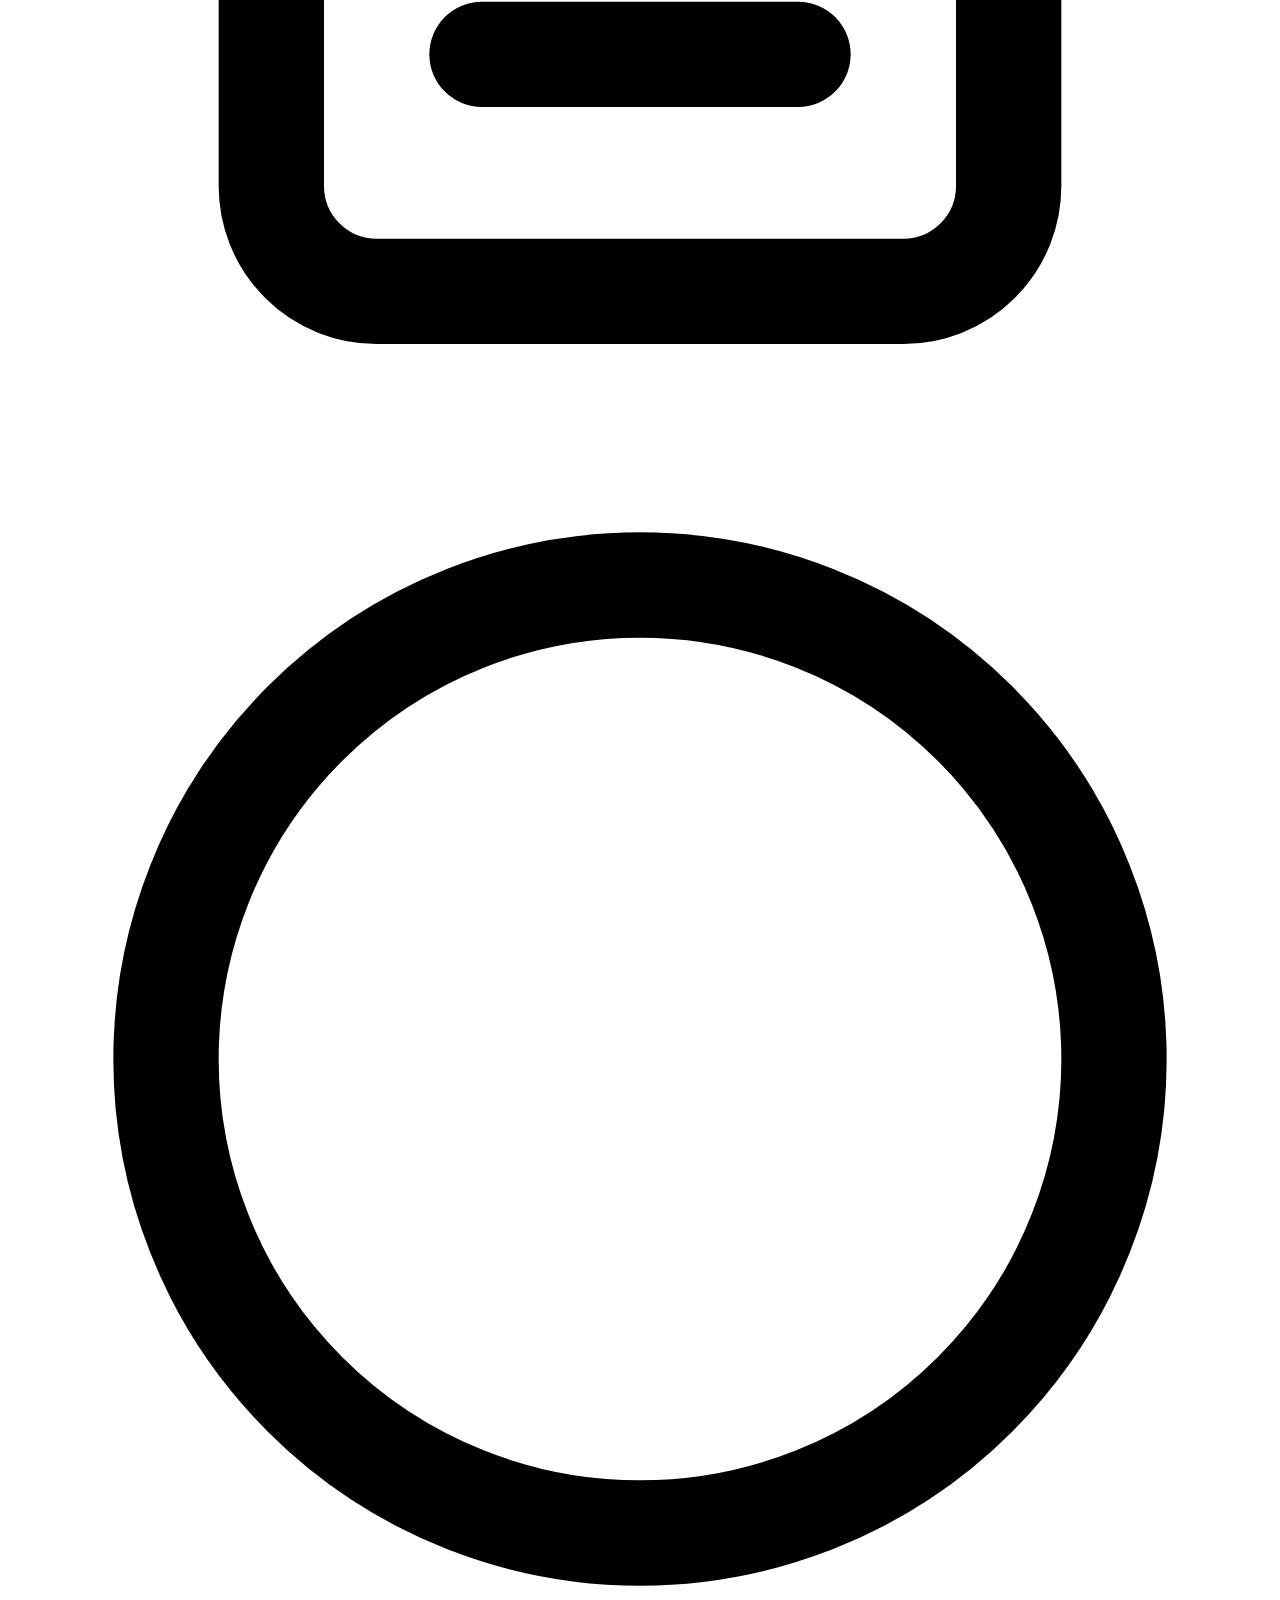
<file: src/main/resources/templates/fragments/layout.html>
<!DOCTYPE html>
<html xmlns:th="http://www.thymeleaf.org">
<!--
  Shared pieces used by every page:
  head(title), header(active), flash, footer, icon(name)
-->

<head th:fragment="head(title)">
    <meta charset="UTF-8">
    <meta name="viewport" content="width=device-width, initial-scale=1">
    <title th:text="${title} + ' | ' + ${companyName} + ' Help Center'">Help Center</title>
    <link rel="icon" type="image/svg+xml" th:href="@{/img/logo.svg}">
    <link rel="stylesheet" th:href="@{/css/app.css}">
</head>

<body>

<header th:fragment="header(active)" class="topbar">
    <div class="container">
        <a class="brand" th:href="@{/}">
            <img th:src="@{/img/logo.svg}" alt="">
            <span><span th:text="${companyName}">Logical Paradigm</span><small>Help Center</small></span>
        </a>

        <nav class="nav" th:if="${currentUser != null and !currentUser.admin}">
            <a th:href="@{/dashboard}" th:classappend="${active == 'home'} ? 'active'">Home</a>
            <a th:href="@{/tickets/new}" th:classappend="${active == 'new'} ? 'active'">New request</a>
            <a th:href="@{/tickets}" th:classappend="${active == 'mine'} ? 'active'">My tickets</a>
        </nav>
        <nav class="nav" th:if="${currentUser != null and currentUser.admin}">
            <a th:href="@{/admin}" th:classappend="${active == 'admin'} ? 'active'">Dashboard</a>
            <a th:href="@{/admin/tickets}" th:classappend="${active == 'tickets'} ? 'active'">All tickets</a>
            <a th:href="@{/admin/routing}" th:classappend="${active == 'routing'} ? 'active'">Email routing</a>
            <a th:href="@{/admin/users}" th:classappend="${active == 'users'} ? 'active'">Users</a>
        </nav>
        <nav class="nav" th:if="${currentUser == null}"></nav>

        <div class="userbox" th:if="${currentUser != null}">
            <span class="badge-admin" th:if="${currentUser.admin}">ADMIN</span>
            <div class="avatar" th:text="${currentUser.initials}">NS</div>
            <form th:action="@{/logout}" method="post" style="margin:0">
                <button class="btn ghost small" type="submit">Sign out</button>
            </form>
        </div>
        <div class="userbox" th:if="${currentUser == null}">
            <a class="btn ghost small" th:href="@{/login}">Sign in</a>
            <a class="btn small" th:href="@{/register}">Create account</a>
        </div>
    </div>
</header>

<div th:fragment="flash">
    <div class="alert success" th:if="${success}" th:text="${success}"></div>
    <div class="alert error" th:if="${error}" th:text="${error}"></div>
</div>

<footer th:fragment="footer" class="site">
    <div class="container">
        <span th:text="${companyName}">Logical Paradigm</span> Help Center ·
        Need urgent help? Call the IT desk directly.
    </div>
</footer>

<!-- Simple line icons (no external libraries needed). -->
<th:block th:fragment="icon(name)" th:switch="${name}">
    <svg th:case="'laptop'" viewBox="0 0 24 24" fill="none" stroke="currentColor" stroke-width="2" stroke-linecap="round" stroke-linejoin="round"><rect x="3" y="4" width="18" height="12" rx="2"/><path d="M2 20h20"/></svg>
    <svg th:case="'people'" viewBox="0 0 24 24" fill="none" stroke="currentColor" stroke-width="2" stroke-linecap="round" stroke-linejoin="round"><circle cx="9" cy="8" r="3.5"/><path d="M2.5 20a6.5 6.5 0 0 1 13 0"/><circle cx="17" cy="9" r="2.5"/><path d="M16 14.2a5 5 0 0 1 5.5 4.8"/></svg>
    <svg th:case="'money'" viewBox="0 0 24 24" fill="none" stroke="currentColor" stroke-width="2" stroke-linecap="round" stroke-linejoin="round"><rect x="2" y="6" width="20" height="12" rx="2"/><circle cx="12" cy="12" r="2.8"/><path d="M6 9v.01M18 15v.01"/></svg>
    <svg th:case="'passport'" viewBox="0 0 24 24" fill="none" stroke="currentColor" stroke-width="2" stroke-linecap="round" stroke-linejoin="round"><rect x="5" y="2.5" width="14" height="19" rx="2"/><circle cx="12" cy="10" r="3.2"/><path d="M8.8 10h6.4M12 6.8c1 1 1 5.4 0 6.4M12 6.8c-1 1-1 5.4 0 6.4M9 17h6"/></svg>
    <svg th:case="*" viewBox="0 0 24 24" fill="none" stroke="currentColor" stroke-width="2"><circle cx="12" cy="12" r="9"/></svg>
</th:block>

</body>
</html>
</file>
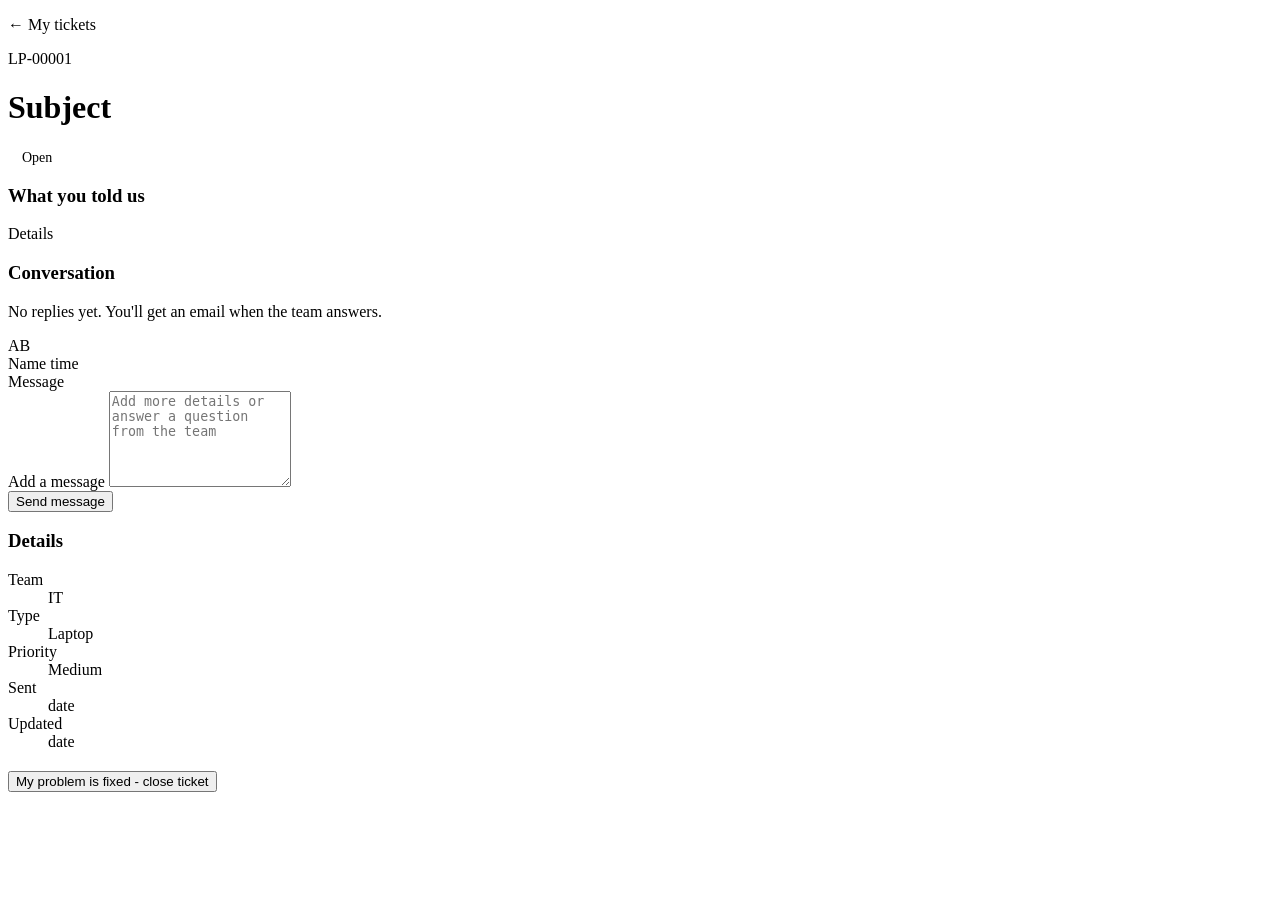
<file: src/main/resources/templates/tickets/detail.html>
<!DOCTYPE html>
<html xmlns:th="http://www.thymeleaf.org" lang="en">
<head th:replace="~{fragments/layout :: head(${ticket.number})}"></head>
<body>
<header th:replace="~{fragments/layout :: header('mine')}"></header>

<main class="container">
    <div th:replace="~{fragments/layout :: flash}"></div>

    <p><a th:href="@{/tickets}">← My tickets</a></p>
    <div class="page-head">
        <div>
            <p class="mono muted" th:text="${ticket.number}">LP-00001</p>
            <h1 th:text="${ticket.subject}">Subject</h1>
        </div>
        <span class="pill" style="font-size:14px;padding:6px 14px"
              th:classappend="${ticket.status.css}" th:text="${ticket.status.label}">Open</span>
    </div>

    <div class="grid-2">
        <div>
            <div class="card">
                <h3>What you told us</h3>
                <div class="description" th:text="${ticket.description}">Details</div>
            </div>

            <div class="card">
                <h3>Conversation</h3>
                <p class="muted small" th:if="${ticket.comments.isEmpty()}">No replies yet. You'll get an email when the team answers.</p>
                <div class="thread">
                    <div class="msg" th:each="c : ${ticket.comments}" th:classappend="${c.author.admin} ? 'staff'">
                        <div class="avatar" th:text="${c.author.initials}">AB</div>
                        <div class="bubble">
                            <span class="who" th:text="${c.author.admin} ? ${c.author.fullName} + ' · Help desk' : ${c.author.fullName}">Name</span>
                            <span class="when" th:text="${#temporals.format(c.createdAt, 'MMM d, h:mm a')}">time</span>
                            <div class="text" th:text="${c.message}">Message</div>
                        </div>
                    </div>
                </div>

                <form th:if="${ticket.status.name() != 'CLOSED'}" th:action="@{/tickets/{id}/comments(id=${ticket.id})}" method="post">
                    <div class="field">
                        <label for="message">Add a message</label>
                        <textarea id="message" name="message" maxlength="5000" style="min-height:90px"
                                  placeholder="Add more details or answer a question from the team"></textarea>
                    </div>
                    <button class="btn" type="submit">Send message</button>
                </form>
            </div>
        </div>

        <aside class="card">
            <h3>Details</h3>
            <dl class="meta">
                <dt>Team</dt><dd th:text="${ticket.category.displayName}">IT</dd>
                <dt>Type</dt><dd th:text="${ticket.requestType}">Laptop</dd>
                <dt>Priority</dt><dd><span class="pill" th:classappend="${ticket.priority.css}" th:text="${ticket.priority.label}">Medium</span></dd>
                <dt>Sent</dt><dd th:text="${#temporals.format(ticket.createdAt, 'MMM d, yyyy h:mm a')}">date</dd>
                <dt>Updated</dt><dd th:text="${#temporals.format(ticket.updatedAt, 'MMM d, yyyy h:mm a')}">date</dd>
            </dl>
            <form th:if="${ticket.status.active}" th:action="@{/tickets/{id}/close(id=${ticket.id})}" method="post" style="margin-top:20px"
                  onsubmit="return confirm('Close this ticket? Only do this if your problem is fixed.');">
                <button class="btn danger block" type="submit">My problem is fixed - close ticket</button>
            </form>
        </aside>
    </div>
</main>

<footer th:replace="~{fragments/layout :: footer}"></footer>
</body>
</html>
</file>
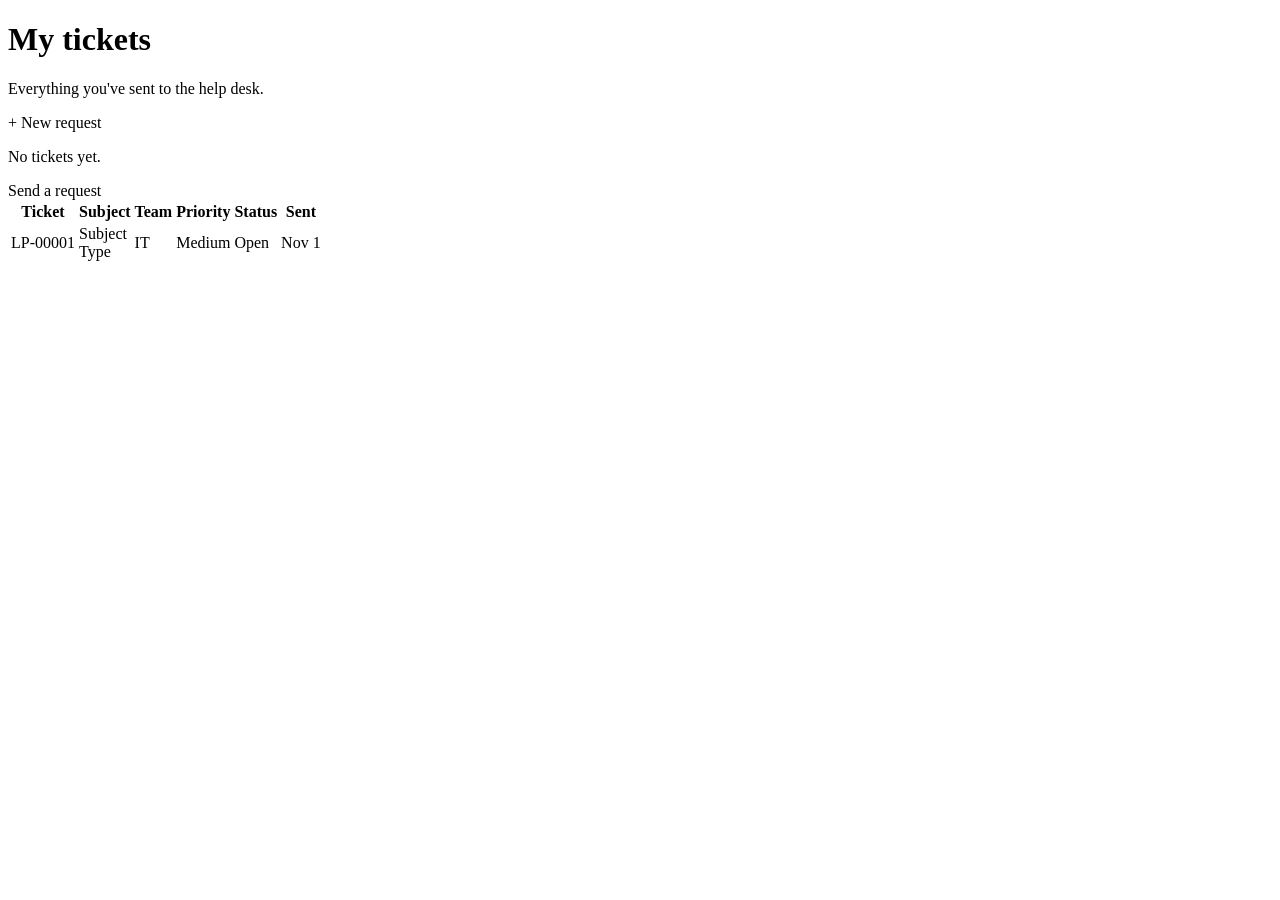
<file: src/main/resources/templates/tickets/list.html>
<!DOCTYPE html>
<html xmlns:th="http://www.thymeleaf.org" lang="en">
<head th:replace="~{fragments/layout :: head('My tickets')}"></head>
<body>
<header th:replace="~{fragments/layout :: header('mine')}"></header>

<main class="container">
    <div th:replace="~{fragments/layout :: flash}"></div>

    <div class="page-head">
        <div>
            <h1>My tickets</h1>
            <p class="muted">Everything you've sent to the help desk.</p>
        </div>
        <a class="btn" th:href="@{/tickets/new}">+ New request</a>
    </div>

    <div class="card">
        <div class="empty" th:if="${tickets.isEmpty()}">
            <p>No tickets yet.</p>
            <a class="btn" th:href="@{/tickets/new}">Send a request</a>
        </div>
        <div class="table-wrap" th:unless="${tickets.isEmpty()}">
            <table>
                <thead><tr><th>Ticket</th><th>Subject</th><th>Team</th><th>Priority</th><th>Status</th><th>Sent</th></tr></thead>
                <tbody>
                <tr th:each="t : ${tickets}">
                    <td class="mono"><a th:href="@{/tickets/{id}(id=${t.id})}" th:text="${t.number}">LP-00001</a></td>
                    <td>
                        <a th:href="@{/tickets/{id}(id=${t.id})}" th:text="${t.subject}">Subject</a>
                        <div class="muted small" th:text="${t.requestType}">Type</div>
                    </td>
                    <td><span class="pill cat" th:text="${t.category.displayName}">IT</span></td>
                    <td><span class="pill" th:classappend="${t.priority.css}" th:text="${t.priority.label}">Medium</span></td>
                    <td><span class="pill" th:classappend="${t.status.css}" th:text="${t.status.label}">Open</span></td>
                    <td class="muted small" th:text="${#temporals.format(t.createdAt, 'MMM d, yyyy')}">Nov 1</td>
                </tr>
                </tbody>
            </table>
        </div>
    </div>
</main>

<footer th:replace="~{fragments/layout :: footer}"></footer>
</body>
</html>
</file>
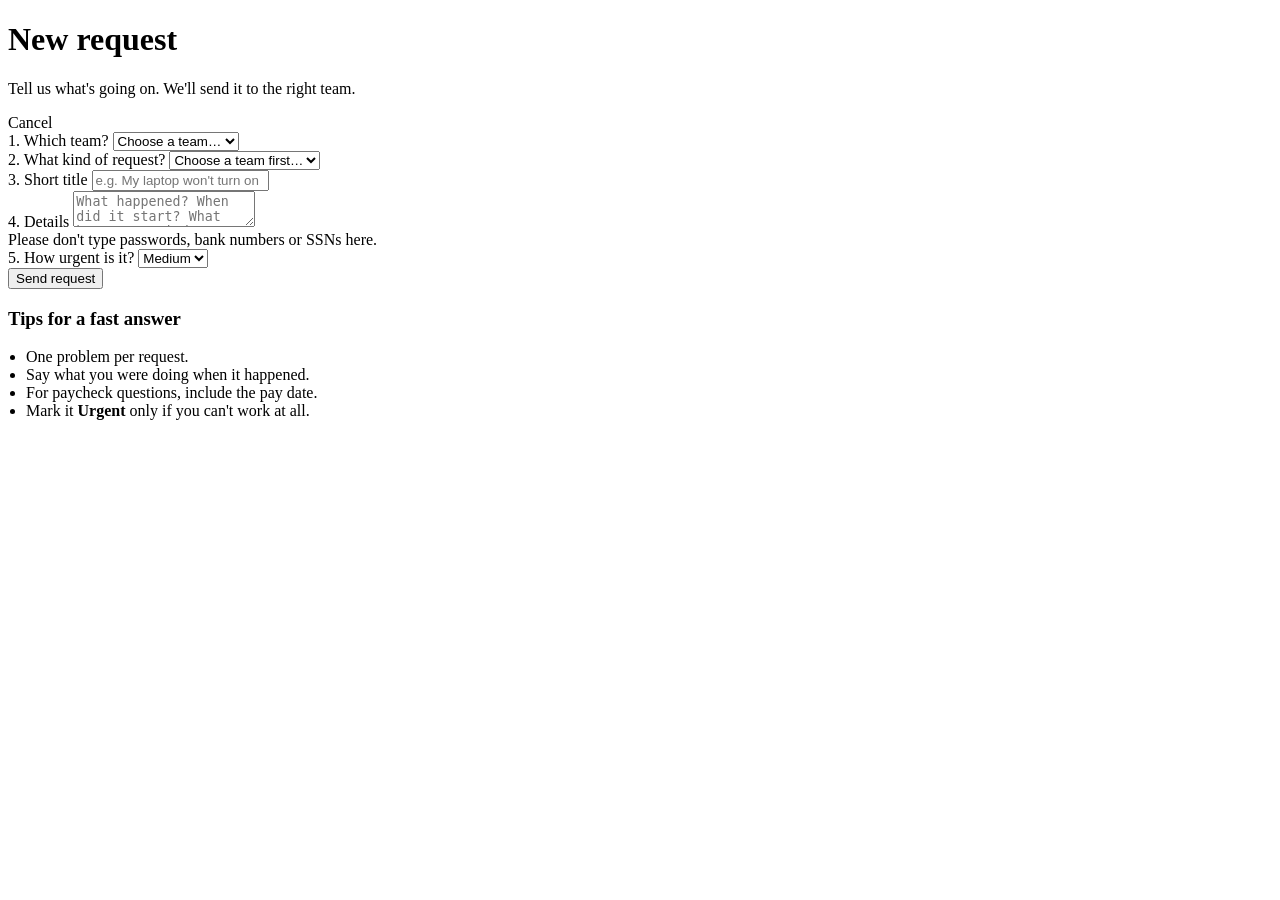
<file: src/main/resources/templates/tickets/new.html>
<!DOCTYPE html>
<html xmlns:th="http://www.thymeleaf.org" lang="en">
<head th:replace="~{fragments/layout :: head('New request')}"></head>
<body>
<header th:replace="~{fragments/layout :: header('new')}"></header>

<main class="container">
    <div class="page-head">
        <div>
            <h1>New request</h1>
            <p class="muted">Tell us what's going on. We'll send it to the right team.</p>
        </div>
        <a class="btn secondary" th:href="@{/dashboard}">Cancel</a>
    </div>

    <div class="grid-2">
        <form class="card" th:action="@{/tickets}" th:object="${form}" method="post" novalidate>

            <div class="field" th:classappend="${#fields.hasErrors('category')} ? 'has-error'">
                <label for="category">1. Which team?</label>
                <select id="category" th:field="*{category}">
                    <option value="">Choose a team…</option>
                    <option th:each="c : ${categories}" th:value="${c.name()}" th:text="${c.displayName}">IT</option>
                </select>
                <div class="error" th:errors="*{category}"></div>
            </div>

            <div class="field" th:classappend="${#fields.hasErrors('requestType')} ? 'has-error'">
                <label for="requestType">2. What kind of request?</label>
                <select id="requestType" name="requestType">
                    <option value="" data-cat="">Choose a team first…</option>
                    <th:block th:each="c : ${categories}">
                        <option th:each="rt : ${c.requestTypes}"
                                th:value="${rt}" th:text="${rt}"
                                th:attr="data-cat=${c.name()}"
                                th:selected="${form.category == c and form.requestType == rt}">Type</option>
                    </th:block>
                </select>
                <div class="error" th:errors="*{requestType}"></div>
            </div>

            <div class="field" th:classappend="${#fields.hasErrors('subject')} ? 'has-error'">
                <label for="subject">3. Short title</label>
                <input id="subject" type="text" th:field="*{subject}" maxlength="150"
                       placeholder="e.g. My laptop won't turn on">
                <div class="error" th:errors="*{subject}"></div>
            </div>

            <div class="field" th:classappend="${#fields.hasErrors('description')} ? 'has-error'">
                <label for="description">4. Details</label>
                <textarea id="description" th:field="*{description}" maxlength="5000"
                          placeholder="What happened? When did it start? What have you tried?"></textarea>
                <div class="hint">Please don't type passwords, bank numbers or SSNs here.</div>
                <div class="error" th:errors="*{description}"></div>
            </div>

            <div class="field">
                <label for="priority">5. How urgent is it?</label>
                <select id="priority" th:field="*{priority}">
                    <option th:each="p : ${priorities}" th:value="${p.name()}" th:text="${p.label}">Medium</option>
                </select>
            </div>

            <button class="btn" type="submit">Send request</button>
        </form>

        <aside class="card">
            <h3>Tips for a fast answer</h3>
            <ul class="muted" style="padding-left:18px;margin:0">
                <li>One problem per request.</li>
                <li>Say what you were doing when it happened.</li>
                <li>For paycheck questions, include the pay date.</li>
                <li>Mark it <b>Urgent</b> only if you can't work at all.</li>
            </ul>
        </aside>
    </div>
</main>

<footer th:replace="~{fragments/layout :: footer}"></footer>

<script>
  // Show only the request types that belong to the chosen team.
  (function () {
    const cat = document.getElementById('category');
    const type = document.getElementById('requestType');
    const options = Array.from(type.options);

    function refresh() {
      const chosen = cat.value;
      options.forEach(o => {
        const show = o.dataset.cat === '' || o.dataset.cat === chosen;
        o.hidden = !show;
        o.disabled = !show;
      });
      options[0].textContent = chosen ? 'Choose a request type…' : 'Choose a team first…';
      const sel = type.selectedOptions[0];
      if (!sel || sel.disabled) type.value = '';
    }
    cat.addEventListener('change', refresh);
    refresh();
  })();
</script>
</body>
</html>
</file>
